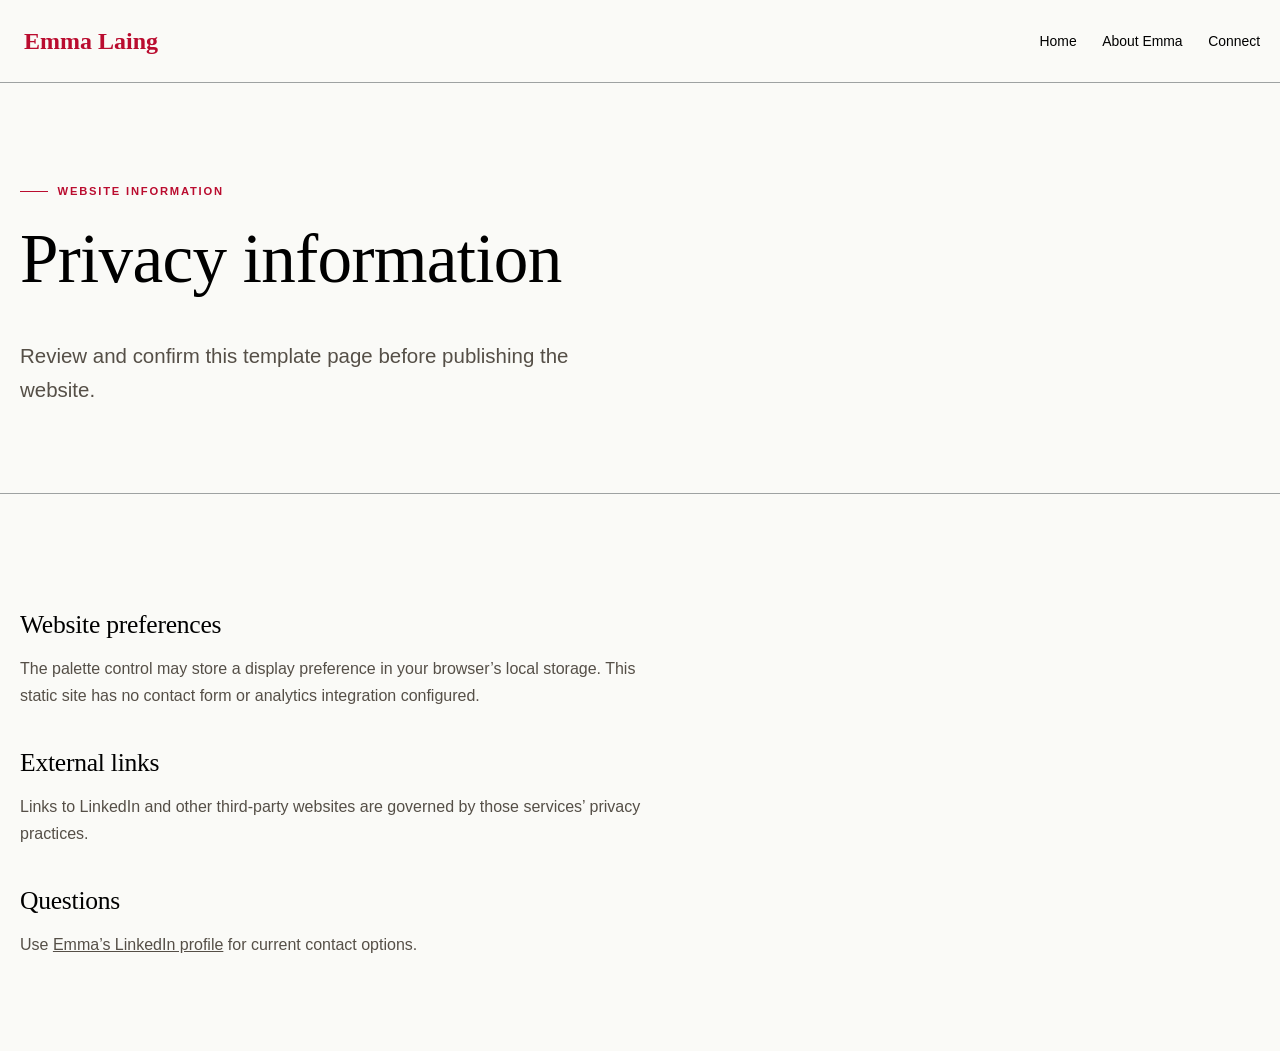
<file: privacy-policy.html>
<!DOCTYPE html>
<html lang="en" data-theme="sage">
<head><meta charset="UTF-8"><meta name="viewport" content="width=device-width, initial-scale=1"><title>Privacy Information | Emma Laing</title><meta name="description" content="Privacy information for the Emma Laing profile website."><meta name="theme-color" content="#BA0C2F"><link rel="icon" href="favicon.svg" type="image/svg+xml"><link rel="stylesheet" href="styles.css"></head>
<body><a href="#main" class="skip-link">Skip to main content</a><header class="site-header"><div class="wrap header-inner"><a href="index.html" class="brand"><img class="brand-logo" src="assets/organization-logo.svg" alt="Emma Laing"></a><nav class="main-nav" aria-label="Primary"><ul class="nav-list"><li><a href="index.html">Home</a></li><li><a href="index.html#story">About Emma</a></li><li><a href="index.html#contact">Connect</a></li></ul></nav></div></header><main id="main"><section class="page-hero"><div class="wrap"><p class="kicker">Website information</p><h1>Privacy information</h1><p class="lead">Review and confirm this template page before publishing the website.</p></div></section><section class="section-tight"><div class="wrap"><article class="legal"><h2>Website preferences</h2><p>The palette control may store a display preference in your browser’s local storage. This static site has no contact form or analytics integration configured.</p><h2>External links</h2><p>Links to LinkedIn and other third-party websites are governed by those services’ privacy practices.</p><h2>Questions</h2><p>Use <a href="https://www.linkedin.com/in/emmamlaing/" target="_blank" rel="noopener noreferrer">Emma’s LinkedIn profile</a> for current contact options.</p></article></div></section></main></body></html>
</file>
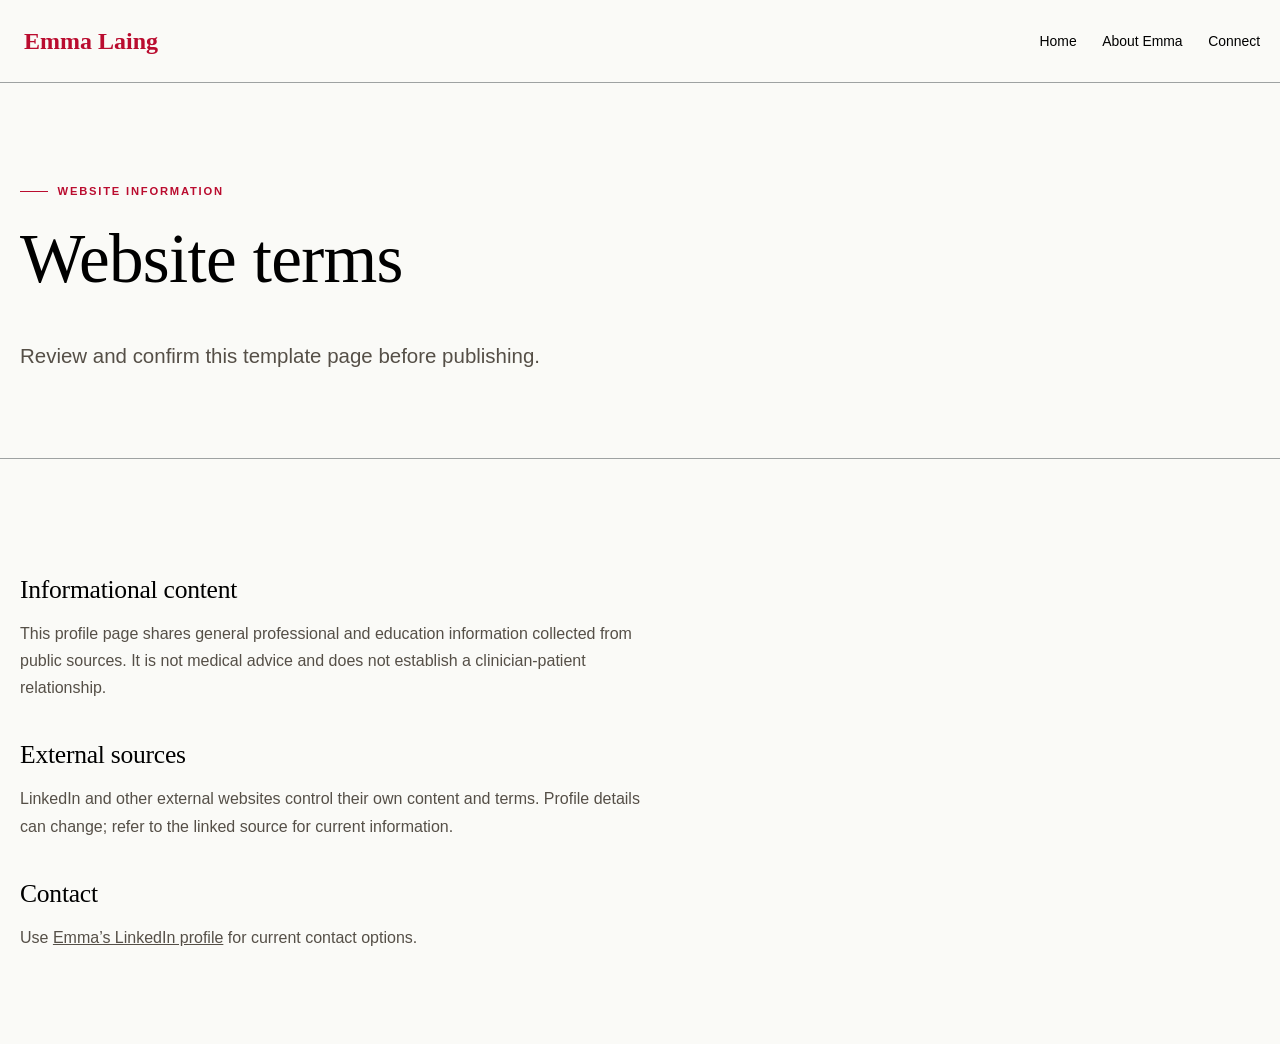
<file: terms.html>
<!DOCTYPE html>
<html lang="en" data-theme="sage">
<head><meta charset="UTF-8"><meta name="viewport" content="width=device-width, initial-scale=1"><title>Website Terms | Emma Laing</title><meta name="description" content="Website terms and information for the Emma Laing profile website."><meta name="theme-color" content="#BA0C2F"><link rel="icon" href="favicon.svg" type="image/svg+xml"><link rel="stylesheet" href="styles.css"></head>
<body><a href="#main" class="skip-link">Skip to main content</a><header class="site-header"><div class="wrap header-inner"><a href="index.html" class="brand"><img class="brand-logo" src="assets/organization-logo.svg" alt="Emma Laing"></a><nav class="main-nav" aria-label="Primary"><ul class="nav-list"><li><a href="index.html">Home</a></li><li><a href="index.html#story">About Emma</a></li><li><a href="index.html#contact">Connect</a></li></ul></nav></div></header><main id="main"><section class="page-hero"><div class="wrap"><p class="kicker">Website information</p><h1>Website terms</h1><p class="lead">Review and confirm this template page before publishing.</p></div></section><section class="section-tight"><div class="wrap"><article class="legal"><h2>Informational content</h2><p>This profile page shares general professional and education information collected from public sources. It is not medical advice and does not establish a clinician-patient relationship.</p><h2>External sources</h2><p>LinkedIn and other external websites control their own content and terms. Profile details can change; refer to the linked source for current information.</p><h2>Contact</h2><p>Use <a href="https://www.linkedin.com/in/emmamlaing/" target="_blank" rel="noopener noreferrer">Emma’s LinkedIn profile</a> for current contact options.</p></article></div></section></main></body></html>
</file>
<file: styles.css>
/* Emma Laing site styles */

/* ---------- Palettes (built-in, switchable) ---------- */
:root,
[data-theme="sage"] {
  --bg: #FAFAF7;
  --surface: #FFFFFF;
  --surface-2: #F0EFEA;
  --ink: #000000;
  --ink-soft: #4b4145;
  --line: #d8d0c4;
  --brand: #BA0C2F;
  --brand-ink: #ffffff;
  --accent: #97798E;
  --accent-soft: #e5d8df;
  --band: #BA0C2F;
  --band-ink: #FAFAF7;
}
[data-theme="clay"] {
  --bg: #f6efe6;
  --surface: #fdf9f3;
  --surface-2: #ece1d2;
  --ink: #2b211b;
  --ink-soft: #5b4c41;
  --line: #dccdbb;
  --brand: #9a4a2b;
  --brand-ink: #fdf9f3;
  --accent: #4f6b3d;
  --accent-soft: #dfe5cf;
  --band: #3b2a21;
  --band-ink: #f0e5d6;
}
[data-theme="harbor"] {
  --bg: #eef1f0;
  --surface: #f9fbfa;
  --surface-2: #dde4e2;
  --ink: #15242a;
  --ink-soft: #435459;
  --line: #c6d0cf;
  --brand: #1e4f5c;
  --brand-ink: #f2f6f5;
  --accent: #b0773a;
  --accent-soft: #efe0cc;
  --band: #14323a;
  --band-ink: #dde8e6;
}
[data-theme="plum"] {
  --bg: #f3eeed;
  --surface: #fbf8f7;
  --surface-2: #e7dedc;
  --ink: #2a1d22;
  --ink-soft: #5a4950;
  --line: #d6c9c8;
  --brand: #6b2f45;
  --brand-ink: #fbf8f7;
  --accent: #5d6b3a;
  --accent-soft: #e2e4cf;
  --band: #351c26;
  --band-ink: #eee2e1;
}
[data-theme="night"] {
  --bg: #151a16;
  --surface: #1c231e;
  --surface-2: #252e27;
  --ink: #ece8de;
  --ink-soft: #b2b4a8;
  --line: #36413a;
  --brand: #9cc3a5;
  --brand-ink: #13201a;
  --accent: #e0a06f;
  --accent-soft: #3a2c22;
  --band: #0e120f;
  --band-ink: #dcd8cc;
}

:root {
  --font-display: "Newsreader", Georgia, "Times New Roman", serif;
  --font-body: "Instrument Sans", system-ui, -apple-system, "Segoe UI", Roboto, sans-serif;
  --radius: 3px;
  --wrap: 1200px;
  --ease: cubic-bezier(.2, .7, .2, 1);
  color-scheme: light;
}
[data-theme="night"] { color-scheme: dark; }

/* ---------- Base ---------- */
*, *::before, *::after { box-sizing: border-box; }
html { -webkit-text-size-adjust: 100%; scroll-behavior: smooth; }
body {
  margin: 0;
  background: var(--bg);
  color: var(--ink);
  font-family: var(--font-body);
  font-size: 1.0625rem;
  line-height: 1.65;
  overflow-x: hidden;
  transition: background-color .35s ease, color .35s ease;
}
img { max-width: 100%; height: auto; display: block; }
a { color: inherit; }
h1, h2, h3, h4 {
  font-family: var(--font-display);
  font-weight: 400;
  line-height: 1.12;
  margin: 0 0 .6em;
  letter-spacing: -0.01em;
  text-wrap: balance;
}
h1 { font-size: clamp(2.4rem, 5.4vw, 4.4rem); }
h2 { font-size: clamp(1.9rem, 3.6vw, 2.9rem); }
h3 { font-size: clamp(1.3rem, 2vw, 1.6rem); }
h4 { font-size: 1.15rem; font-family: var(--font-body); font-weight: 600; letter-spacing: 0; }
p { margin: 0 0 1em; }
em { font-style: italic; }
:focus-visible { outline: 2px solid var(--accent); outline-offset: 3px; }

.wrap { width: min(100% - 2.5rem, var(--wrap)); margin-inline: auto; }
.skip-link {
  position: absolute; left: 1rem; top: -100px; z-index: 100;
  background: var(--ink); color: var(--bg); padding: .6rem 1rem; text-decoration: none;
}
.skip-link:focus { top: 1rem; }
.sr-only { position: absolute; width: 1px; height: 1px; overflow: hidden; clip: rect(0 0 0 0); white-space: nowrap; }

.kicker {
  display: inline-flex; align-items: center; gap: .6rem;
  font-size: .78rem; font-weight: 600; letter-spacing: .14em; text-transform: uppercase;
  color: var(--accent); margin-bottom: 1.2rem;
}
.kicker::before { content: ""; width: 28px; height: 1px; background: currentColor; }
.lead { font-size: clamp(1.1rem, 1.6vw, 1.3rem); color: var(--ink-soft); max-width: 40ch; }
.muted { color: var(--ink-soft); }
.note { font-size: .85rem; color: var(--ink-soft); }

/* ---------- Buttons & links ---------- */
.btn {
  --b: var(--brand);
  display: inline-flex; align-items: center; gap: .65rem;
  padding: .95rem 1.4rem;
  font: 600 .95rem/1 var(--font-body);
  text-decoration: none; cursor: pointer;
  border: 1px solid var(--b); border-radius: var(--radius);
  background: var(--b); color: var(--brand-ink);
  position: relative; overflow: hidden; isolation: isolate;
  transition: color .3s var(--ease), border-color .3s var(--ease);
}
.btn::before {
  content: ""; position: absolute; inset: 0; z-index: -1;
  background: var(--ink); transform: scaleX(0); transform-origin: right;
  transition: transform .45s var(--ease);
}
.btn:hover::before { transform: scaleX(1); transform-origin: left; }
.btn:hover { border-color: var(--ink); color: var(--bg); }
.btn svg { width: 18px; height: 18px; transition: transform .3s var(--ease); }
.btn:hover svg { transform: translateX(4px); }
.btn-ghost { background: transparent; color: var(--ink); border-color: var(--line); }
.btn-ghost::before { background: var(--surface-2); }
.btn-ghost:hover { color: var(--ink); border-color: var(--ink); }
.btn-sm { padding: .7rem 1rem; font-size: .88rem; }

.link {
  font-weight: 600; text-decoration: none; color: var(--brand);
  display: inline-flex; align-items: center; gap: .4rem;
  background: linear-gradient(currentColor, currentColor) 0 100% / 0 1px no-repeat;
  transition: background-size .35s var(--ease);
  padding-bottom: 2px;
}
.link:hover { background-size: 100% 1px; }
.link svg { width: 16px; height: 16px; transition: transform .3s var(--ease); }
.link:hover svg { transform: translateX(3px); }

/* ---------- Header ---------- */
.site-header {
  position: sticky; top: 0; z-index: 50;
  background: color-mix(in srgb, var(--bg) 92%, transparent);
  backdrop-filter: saturate(1.2) blur(8px);
  border-bottom: 1px solid transparent;
  transition: border-color .3s ease, background-color .35s ease;
}
.site-header.scrolled { border-bottom-color: var(--line); }
.header-inner { display: flex; align-items: center; gap: 1.5rem; min-height: 76px; }
.brand { display: flex; align-items: center; gap: .7rem; text-decoration: none; margin-right: auto; }
.brand-logo { display:block; width:96px; height:76px; object-fit:contain; flex:none; }
.brand-mark { width: 34px; height: 34px; color: var(--brand); flex: none; }
.brand-name { font-family: var(--font-display); font-size: 1.3rem; line-height: 1; display: block; }
.brand-sub { font-size: .7rem; letter-spacing: .12em; text-transform: uppercase; color: var(--ink-soft); }
.nav-list { list-style: none; display: flex; gap: 1.8rem; margin: 0; padding: 0; }
.nav-list a {
  text-decoration: none; font-size: .95rem; font-weight: 500; position: relative; padding: .4rem 0;
}
.nav-list a::after {
  content: ""; position: absolute; left: 0; right: 0; bottom: 0; height: 1px; background: var(--accent);
  transform: scaleX(0); transform-origin: left; transition: transform .35s var(--ease);
}
.nav-list a:hover::after, .nav-list a[aria-current="page"]::after { transform: scaleX(1); }
.nav-list a[aria-current="page"] { color: var(--brand); }
.header-cta { flex: none; }
.menu-toggle {
  display: none; background: none; border: 1px solid var(--line); border-radius: var(--radius);
  width: 44px; height: 44px; color: var(--ink); cursor: pointer; align-items: center; justify-content: center;
}
.menu-toggle span { display: block; width: 18px; height: 1.5px; background: currentColor; position: relative; transition: background .2s; }
.menu-toggle span::before, .menu-toggle span::after {
  content: ""; position: absolute; left: 0; width: 18px; height: 1.5px; background: currentColor; transition: transform .3s var(--ease);
}
.menu-toggle span::before { top: -6px; }
.menu-toggle span::after { top: 6px; }
.menu-toggle[aria-expanded="true"] span { background: transparent; }
.menu-toggle[aria-expanded="true"] span::before { transform: translateY(6px) rotate(45deg); }
.menu-toggle[aria-expanded="true"] span::after { transform: translateY(-6px) rotate(-45deg); }

/* Palette switcher */
.palette { display: flex; align-items: center; gap: .5rem; }
.palette-label { font-size: .72rem; letter-spacing: .12em; text-transform: uppercase; color: var(--ink-soft); }
.palette-swatches { display: flex; gap: 4px; }
.swatch {
  width: 22px; height: 22px; border-radius: 2px; cursor: pointer; padding: 0;
  border: 1px solid var(--line); position: relative; overflow: hidden;
  transition: transform .25s var(--ease);
}
.swatch::before, .swatch::after { content: ""; position: absolute; inset: 0; }
.swatch::after { clip-path: polygon(100% 0, 100% 100%, 0 100%); }
.swatch[data-set-theme="sage"]::before { background: #2f5741; } .swatch[data-set-theme="sage"]::after { background: #f4f1ea; }
.swatch[data-set-theme="clay"]::before { background: #9a4a2b; } .swatch[data-set-theme="clay"]::after { background: #f6efe6; }
.swatch[data-set-theme="harbor"]::before { background: #1e4f5c; } .swatch[data-set-theme="harbor"]::after { background: #eef1f0; }
.swatch[data-set-theme="plum"]::before { background: #6b2f45; } .swatch[data-set-theme="plum"]::after { background: #f3eeed; }
.swatch[data-set-theme="night"]::before { background: #151a16; } .swatch[data-set-theme="night"]::after { background: #9cc3a5; }
.swatch:hover { transform: translateY(-2px); }
.swatch[aria-pressed="true"] { outline: 2px solid var(--ink); outline-offset: 2px; }

.header-tools { display: flex; align-items: center; gap: 1.25rem; }

/* ---------- Sections ---------- */
.section { padding: clamp(4.5rem, 9vw, 8rem) 0; }
.section-tight { padding: clamp(3rem, 6vw, 5rem) 0; }
.section-surface { background: var(--surface); }
.section-band { background: var(--band); color: var(--band-ink); }
.section-band .kicker { color: var(--accent-soft); }
.section-band .muted, .section-band .lead { color: color-mix(in srgb, var(--band-ink) 75%, transparent); }
.rule { border: 0; border-top: 1px solid var(--line); margin: 0; }

.split { display: grid; grid-template-columns: 5fr 7fr; gap: clamp(2rem, 6vw, 6rem); align-items: start; }
.split-even { grid-template-columns: 1fr 1fr; align-items: center; }
.sticky-col { position: sticky; top: 110px; }

/* Hero */
.hero { padding: clamp(3rem, 7vw, 6rem) 0 clamp(4rem, 8vw, 7rem); }
.hero-grid { display: grid; grid-template-columns: 1.05fr .95fr; gap: clamp(2rem, 5vw, 5rem); align-items: end; }
.hero h1 em { color: var(--brand); }
.hero-actions { display: flex; flex-wrap: wrap; gap: .8rem; margin: 2rem 0 2.5rem; }
.hero-facts { display: grid; grid-template-columns: repeat(3, 1fr); border-top: 1px solid var(--line); }
.hero-facts li { list-style: none; padding: 1rem 1rem 0 0; font-size: .9rem; color: var(--ink-soft); }
.hero-facts strong { display: block; color: var(--ink); font-weight: 600; margin-bottom: .2rem; }
.hero-facts { padding: 0; margin: 0; }
.hero-media { position: relative; }
.hero-media figure { margin: 0; overflow: hidden; border-radius: var(--radius); aspect-ratio: 4 / 5; }
.hero-media img { width: 100%; height: 100%; object-fit: cover; }
.hero-tag {
  position: absolute; left: -1.5rem; bottom: 2rem; background: var(--surface); padding: 1rem 1.2rem;
  border-left: 3px solid var(--accent); max-width: 260px; font-size: .9rem; box-shadow: 0 12px 30px -18px rgba(0,0,0,.35);
}
.hero-tag strong { display: block; font-family: var(--font-display); font-size: 1.15rem; font-weight: 400; }

.page-hero { padding: clamp(3rem, 7vw, 6rem) 0 clamp(2.5rem, 5vw, 4rem); border-bottom: 1px solid var(--line); }
.page-hero .lead { max-width: 52ch; }
.crumbs { font-size: .85rem; color: var(--ink-soft); margin-bottom: 2rem; }
.crumbs ol { list-style: none; display: flex; gap: .5rem; padding: 0; margin: 0; flex-wrap: wrap; }
.crumbs li + li::before { content: "/"; margin-right: .5rem; opacity: .6; }
.crumbs a { text-decoration: none; }
.crumbs a:hover { text-decoration: underline; }

/* Numbered list rows */
.rows { list-style: none; margin: 0; padding: 0; border-top: 1px solid var(--line); }
.row {
  display: grid; grid-template-columns: 4rem 1fr; gap: 1rem; padding: 1.6rem 0;
  border-bottom: 1px solid var(--line); position: relative;
}
.row-num { font-family: var(--font-display); font-size: 1.1rem; color: var(--accent); }
.row h3 { margin-bottom: .35rem; transition: color .3s ease; }
.row p { margin: 0; color: var(--ink-soft); }
.row::after {
  content: ""; position: absolute; left: 0; bottom: -1px; height: 1px; width: 100%; background: var(--brand);
  transform: scaleX(0); transform-origin: left; transition: transform .5s var(--ease);
}
.row:hover::after { transform: scaleX(1); }
.row:hover h3 { color: var(--brand); }
.section-band .rows, .section-band .row { border-color: color-mix(in srgb, var(--band-ink) 18%, transparent); }
.section-band .row p { color: color-mix(in srgb, var(--band-ink) 72%, transparent); }
.section-band .row:hover h3 { color: var(--accent-soft); }
.section-band .row::after { background: var(--accent-soft); }

/* Condition index */
.index-grid { display: grid; grid-template-columns: repeat(3, 1fr); border-top: 1px solid var(--line); border-left: 1px solid var(--line); }
.index-item {
  padding: 2rem 1.8rem 2.2rem; border-right: 1px solid var(--line); border-bottom: 1px solid var(--line);
  transition: background-color .35s ease;
}
.index-item:hover { background: var(--surface); }
.index-item .tag { font-size: .75rem; letter-spacing: .1em; text-transform: uppercase; color: var(--ink-soft); }
.index-item h3 { margin: .8rem 0 .6rem; }
.index-item p { color: var(--ink-soft); margin: 0; font-size: .98rem; }

/* Plate explorer */
.plate { display: grid; grid-template-columns: 1fr 1.4fr; gap: clamp(2rem, 5vw, 4rem); align-items: start; margin-top: 3rem; }
.plate-tabs { display: flex; flex-direction: column; border-top: 1px solid var(--line); }
.plate-tab {
  text-align: left; background: none; border: 0; border-bottom: 1px solid var(--line); color: var(--ink);
  padding: 1.15rem 0; font: 400 1.35rem/1.2 var(--font-display); cursor: pointer;
  display: flex; justify-content: space-between; align-items: center; gap: 1rem;
  transition: color .25s ease, padding .35s var(--ease);
}
.plate-tab span.share { font: 500 .8rem var(--font-body); color: var(--ink-soft); letter-spacing: .06em; }
.plate-tab:hover { padding-left: .6rem; color: var(--brand); }
.plate-tab[aria-selected="true"] { color: var(--brand); padding-left: .6rem; box-shadow: inset 3px 0 0 var(--accent); }
.plate-panel { background: var(--surface); padding: clamp(1.5rem, 3vw, 2.5rem); border-radius: var(--radius); border: 1px solid var(--line); }
.plate-panel[hidden] { display: none; }
.plate-panel.is-in { animation: panelIn .45s var(--ease); }
@keyframes panelIn { from { opacity: 0; transform: translateY(8px); } to { opacity: 1; transform: none; } }
.plate-panel ul { padding-left: 1.1rem; }
.plate-panel li { margin-bottom: .5rem; }
.target { margin-top: 1.5rem; padding-top: 1.2rem; border-top: 1px dashed var(--line); }
.target h4 { color: var(--accent); margin-bottom: .3rem; }

/* Photo */
.photo { margin: 0; overflow: hidden; border-radius: var(--radius); }
.photo img { width: 100%; height: 100%; object-fit: cover; transition: transform 1.1s var(--ease); }
.photo:hover img { transform: scale(1.035); }
.photo figcaption { font-size: .82rem; color: var(--ink-soft); padding-top: .6rem; }

/* Check list */
.ticks { list-style: none; padding: 0; margin: 1.5rem 0; }
.ticks li { padding: .85rem 0 .85rem 2rem; border-bottom: 1px solid var(--line); position: relative; }
.ticks li::before {
  content: ""; position: absolute; left: 0; top: 1.25rem; width: 12px; height: 7px;
  border-left: 2px solid var(--brand); border-bottom: 2px solid var(--brand); transform: rotate(-45deg);
}
.section-band .ticks li { border-color: color-mix(in srgb, var(--band-ink) 18%, transparent); }
.section-band .ticks li::before { border-color: var(--accent-soft); }

/* Cards */
.cards { display: grid; grid-template-columns: repeat(3, 1fr); gap: 1.5rem; }
.card {
  background: var(--surface); border: 1px solid var(--line); border-radius: var(--radius);
  padding: 1.8rem; display: flex; flex-direction: column;
  transition: transform .4s var(--ease), border-color .3s ease, box-shadow .4s var(--ease);
}
.card:hover { transform: translateY(-4px); border-color: var(--ink-soft); box-shadow: 0 18px 40px -28px rgba(0,0,0,.45); }
.card .tag { font-size: .74rem; letter-spacing: .1em; text-transform: uppercase; color: var(--accent); margin-bottom: .8rem; }
.card p { color: var(--ink-soft); }
.card .link { margin-top: auto; }
.card.is-hidden { display: none; }

/* Pricing / programs */
.programs { display: grid; grid-template-columns: repeat(3, 1fr); border: 1px solid var(--line); border-radius: var(--radius); overflow: hidden; }
.program { padding: 2.2rem 2rem; background: var(--surface); display: flex; flex-direction: column; transition: background-color .3s; }
.program + .program { border-left: 1px solid var(--line); }
.program.featured { background: var(--band); color: var(--band-ink); }
.program.featured .muted, .program.featured li { color: color-mix(in srgb, var(--band-ink) 80%, transparent); }
.program .format { font-size: .85rem; letter-spacing: .06em; text-transform: uppercase; color: var(--accent); }
.program.featured .format { color: var(--accent-soft); }
.program ul { padding: 0; list-style: none; margin: 1.2rem 0 1.8rem; }
.program li { padding: .5rem 0; border-bottom: 1px solid color-mix(in srgb, currentColor 14%, transparent); font-size: .95rem; }
.program .rate { font-family: var(--font-display); font-size: 1.4rem; margin-top: auto; margin-bottom: 1.2rem; }
.program.featured .btn { --b: var(--accent-soft); color: var(--band); }

/* Tables */
.table-wrap { overflow-x: auto; border: 1px solid var(--line); border-radius: var(--radius); }
table { width: 100%; border-collapse: collapse; min-width: 560px; background: var(--surface); }
th, td { text-align: left; padding: 1rem 1.2rem; border-bottom: 1px solid var(--line); vertical-align: top; font-size: .96rem; }
th { font-weight: 600; background: var(--surface-2); }
tr:last-child td { border-bottom: 0; }
tbody tr { transition: background-color .25s; }
tbody tr:hover { background: var(--bg); }

/* FAQ */
.faq details { border-bottom: 1px solid var(--line); }
.faq details:first-child { border-top: 1px solid var(--line); }
.faq summary {
  list-style: none; cursor: pointer; padding: 1.4rem 2.5rem 1.4rem 0; position: relative;
  font: 400 1.25rem/1.3 var(--font-display); transition: color .25s;
}
.faq summary::-webkit-details-marker { display: none; }
.faq summary::after, .faq summary::before {
  content: ""; position: absolute; right: .3rem; top: 50%; width: 14px; height: 1.5px; background: currentColor;
  transition: transform .3s var(--ease);
}
.faq summary::before { transform: rotate(90deg); }
.faq details[open] summary::before { transform: rotate(0); }
.faq summary:hover { color: var(--brand); }
.faq .answer { padding: 0 0 1.4rem; color: var(--ink-soft); max-width: 70ch; }

/* Filter */
.filters { display: flex; flex-wrap: wrap; gap: .5rem; margin: 2rem 0; }
.filter {
  background: transparent; border: 1px solid var(--line); border-radius: var(--radius); color: var(--ink);
  padding: .6rem 1rem; font: 500 .9rem var(--font-body); cursor: pointer; transition: all .25s ease;
}
.filter:hover { border-color: var(--ink); }
.filter[aria-pressed="true"] { background: var(--ink); color: var(--bg); border-color: var(--ink); }

/* Forms */
.form { display: grid; grid-template-columns: 1fr 1fr; gap: 1.2rem 1.4rem; }
.field { display: flex; flex-direction: column; gap: .45rem; }
.field.full { grid-column: 1 / -1; }
.field label { font-size: .9rem; font-weight: 600; }
.field input, .field select, .field textarea {
  font: inherit; font-size: 1rem; color: var(--ink); background: var(--surface);
  border: 1px solid var(--line); border-radius: var(--radius); padding: .85rem 1rem; width: 100%;
  transition: border-color .2s, box-shadow .2s;
}
.field textarea { min-height: 140px; resize: vertical; }
.field input:focus, .field select:focus, .field textarea:focus { outline: none; border-color: var(--brand); box-shadow: 0 0 0 3px color-mix(in srgb, var(--brand) 18%, transparent); }
.field .error { font-size: .82rem; color: #a3322a; min-height: 1em; }
[data-theme="night"] .field .error { color: #f0a097; }
.field [aria-invalid="true"] { border-color: #a3322a; }
.form-status { grid-column: 1 / -1; padding: 1rem 1.2rem; border-left: 3px solid var(--brand); background: var(--surface-2); }
.form-status[hidden] { display: none; }
.notice { border-left: 3px solid var(--accent); background: var(--accent-soft); padding: 1rem 1.2rem; font-size: .93rem; margin-bottom: 2rem; color: var(--ink); }
.newsletter { display: flex; gap: .8rem; flex-wrap: wrap; align-items: end; }
.newsletter .field { flex: 1 1 200px; }
.section-band .field input { background: transparent; color: var(--band-ink); border-color: color-mix(in srgb, var(--band-ink) 30%, transparent); }
.section-band .field label { color: var(--band-ink); }

/* Contact info */
.info-list { display: grid; gap: 0; border-top: 1px solid var(--line); }
.info-list > div { padding: 1.4rem 0; border-bottom: 1px solid var(--line); display: grid; grid-template-columns: 9rem 1fr; gap: 1rem; }
.info-list dt { font-size: .78rem; letter-spacing: .1em; text-transform: uppercase; color: var(--ink-soft); padding-top: .2rem; }
.info-list dd { margin: 0; }
.ph { background: var(--accent-soft); padding: 0 .3em; border-radius: 2px; font-size: .95em; }

/* Steps */
.steps { display: grid; grid-template-columns: repeat(3, 1fr); gap: 2rem; counter-reset: s; }
.step { border-top: 2px solid var(--ink); padding-top: 1.4rem; }
.step-n { font-family: var(--font-display); font-size: 2.6rem; line-height: 1; color: var(--accent); display: block; margin-bottom: 1rem; }

/* CTA band */
.cta { display: flex; flex-direction: column; align-items: flex-start; gap: 1.5rem; }
.cta .btn { --b: var(--accent-soft); color: var(--band); }
.cta .btn::before { background: var(--bg); }
.cta .btn:hover { color: var(--ink); border-color: var(--bg); }
.cta .btn-ghost { background: transparent; color: var(--band-ink); border-color: color-mix(in srgb, var(--band-ink) 35%, transparent); }

/* Legal */
.legal { max-width: 72ch; }
.legal h2 { font-size: 1.6rem; margin-top: 2.5rem; }
.legal p, .legal li { color: var(--ink-soft); }

/* Footer */
.site-footer { background: var(--band); color: var(--band-ink); padding: 5rem 0 2rem; font-size: .95rem; }
.footer-grid { display: grid; grid-template-columns: 1.6fr 1fr 1fr 1.2fr; gap: 2.5rem; }
.site-footer h2 { font-family: var(--font-body); font-size: .75rem; letter-spacing: .14em; text-transform: uppercase; font-weight: 600; opacity: .7; margin-bottom: 1rem; }
.site-footer ul { list-style: none; padding: 0; margin: 0; }
.site-footer li { margin-bottom: .55rem; }
.site-footer a { text-decoration: none; opacity: .88; transition: opacity .2s; }
.site-footer a:hover { opacity: 1; text-decoration: underline; text-underline-offset: 3px; }
.site-footer .brand-logo { width:100px; height:80px; }
.footer-word { font-family: var(--font-display); font-size: clamp(2.5rem, 9vw, 7.5rem); line-height: .95; margin: 4rem 0 2rem; opacity: .14; letter-spacing: -0.02em; overflow-wrap: anywhere; }
.footer-bottom { display: flex; flex-wrap: wrap; justify-content: space-between; gap: 1rem; padding-top: 1.5rem; border-top: 1px solid color-mix(in srgb, var(--band-ink) 18%, transparent); font-size: .85rem; opacity: .8; }
.footer-bottom nav { display: flex; gap: 1.2rem; flex-wrap: wrap; }

/* ---------- Scroll reveal ---------- */
.js [data-reveal] { opacity: 0; transform: translateY(22px); transition: opacity .8s var(--ease), transform .8s var(--ease); transition-delay: var(--d, 0s); }
.js [data-reveal="fade"] { transform: none; }
.js [data-reveal="clip"] { transform: scale(.98); clip-path: inset(6% 0 6% 0); transition: opacity .9s var(--ease), transform 1.1s var(--ease), clip-path 1.1s var(--ease); }
.js [data-reveal].in { opacity: 1; transform: none; }
.js [data-reveal="clip"].in { clip-path: inset(0 0 0 0); }
.js .line-draw { transform: scaleX(0); transform-origin: left; transition: transform 1s var(--ease) .2s; }
.js .in .line-draw, .js .line-draw.in { transform: scaleX(1); }

@media (prefers-reduced-motion: reduce) {
  html { scroll-behavior: auto; }
  *, *::before, *::after { animation-duration: .01ms !important; transition-duration: .01ms !important; transition-delay: 0s !important; }
  .js [data-reveal] { opacity: 1; transform: none; clip-path: none; }
}

/* ---------- Responsive ---------- */
@media (max-width: 1080px) {
  .nav-list { gap: 1.2rem; }
  .palette-label { display: none; }
  .footer-grid { grid-template-columns: 1fr 1fr; }
}
@media (max-width: 960px) {
  .menu-toggle { display: inline-flex; }
  .header-cta { display: none; }
  .main-nav {
    position: fixed; inset: 76px 0 0 0; background: var(--bg); padding: 2rem 1.25rem;
    display: flex; flex-direction: column; gap: 2rem; overflow-y: auto;
    visibility: hidden; opacity: 0; transform: translateY(-8px);
    transition: opacity .3s ease, transform .3s var(--ease), visibility 0s linear .3s;
  }
  .main-nav.open { visibility: visible; opacity: 1; transform: none; transition-delay: 0s; }
  .nav-list { flex-direction: column; gap: 0; }
  .nav-list a { display: block; font-family: var(--font-display); font-size: 1.8rem; padding: .8rem 0; border-bottom: 1px solid var(--line); }
  .nav-list a::after { display: none; }
  .main-nav .mobile-only { display: flex; }
  .header-tools .palette { display: none; }
  .hero-grid, .split, .split-even, .plate, .cta { grid-template-columns: 1fr; }
  .sticky-col { position: static; }
  .hero-media figure { aspect-ratio: 4 / 3; }
  .hero-tag { left: 1rem; bottom: 1rem; }
  .index-grid, .cards, .programs, .steps { grid-template-columns: 1fr 1fr; }
  .program + .program { border-left: 0; }
  .programs { gap: 1px; background: var(--line); }
}
@media (min-width: 961px) { .mobile-only { display: none !important; } }
@media (max-width: 640px) {
  body { font-size: 1rem; }
  .hero-facts { grid-template-columns: 1fr; }
  .hero-facts li { padding: .9rem 0; border-bottom: 1px solid var(--line); }
  .index-grid, .cards, .programs, .steps, .form, .footer-grid { grid-template-columns: 1fr; }
  .row { grid-template-columns: 2.6rem 1fr; }
  .info-list > div { grid-template-columns: 1fr; gap: .3rem; }
  .hero-actions .btn { width: 100%; justify-content: space-between; }
  .brand-sub { display: none; }
}

/* Art direction refresh: editorial, tactile, and deliberately quiet */
:root { --bg:#f3efe5; --surface:#faf8f1; --surface-2:#e7e0d2; --ink:#252b21; --ink-soft:#555a4e; --line:#c9c4b7; --brand:#294a36; --brand-ink:#f7f3e9; --accent:#a14f32; --accent-soft:#e8c9a8; --band:#294234; --band-ink:#f3efe5; --font-display:Georgia,'Times New Roman',serif; --font-body:Arial,Helvetica,sans-serif; --wrap:1240px; --radius:0px; }
[data-theme] { color-scheme: light; }
body { font-size:16px; line-height:1.7; }
.palette { display:none!important; }
.site-header { background:var(--bg); backdrop-filter:none; border-bottom:1px solid var(--line); }
.header-inner { min-height:82px; }
.brand-mark { color:var(--accent); }
.brand-name { font-size:1.45rem; }
.nav-list { gap:clamp(1rem,2vw,2rem); }
.nav-list a { font-size:.87rem; }
.nav-list a[aria-current="page"] { text-decoration:underline; text-decoration-color:var(--accent); text-underline-offset:7px; }
.btn { border-radius:0; transition:background-color .2s ease,color .2s ease; }
.btn::before,.btn svg,.link svg { transition:none; }
.btn:hover::before { transform:none; background:var(--accent); }
.btn:hover svg,.link:hover svg { transform:none; }
.link { background:none; border-bottom:1px solid currentColor; }
.link:hover { background:none; }
.hero { padding:clamp(3rem,6vw,5.5rem) 0 clamp(4rem,7vw,6rem); }
.hero-grid { grid-template-columns:minmax(0,1.02fr) minmax(360px,.98fr); align-items:center; gap:clamp(2rem,7vw,7rem); }
.hero h1 { max-width:13ch; font-size:clamp(3.4rem,6.1vw,6.2rem); line-height:.99; letter-spacing:-.055em; }
.hero h1 em { color:var(--accent); }
.hero .lead { max-width:48ch; font-size:1.13rem; }
.hero-media { padding:0 0 2rem 2rem; }
.hero-media::before { content:""; position:absolute; inset:2rem 2rem 0 0; border:1px solid var(--accent); }
.hero-media figure { position:relative; aspect-ratio:4 / 4.5; }
.hero-media img { filter:saturate(.88); }
.hero-tag { left:auto; right:-1rem; bottom:1rem; max-width:230px; box-shadow:none; background:var(--surface); }
.hero-actions { margin:1.7rem 0 2.2rem; }
.hero-facts { grid-template-columns:1fr; }
.hero-facts li { padding:.8rem .5rem .8rem 0; border-bottom:1px solid var(--line); font-size:.85rem; }
.hero-facts li:last-child { border-bottom:0; }
.hero-facts strong { display:inline-block; min-width:10rem; }
.section { padding:clamp(4rem,8vw,7rem) 0; }
.kicker { color:var(--accent); font-size:.7rem; letter-spacing:.16em; }
.section-surface { background:#e9e4d8; }
.section-band { background:var(--brand); }
.index-grid { border:0; border-top:1px solid var(--ink); grid-template-columns:repeat(2,1fr); }
.index-item { border:0; border-bottom:1px solid var(--line); padding:1.6rem 2rem 1.8rem 0; }
.index-item:nth-child(odd) { border-right:1px solid var(--line); }
.index-item:nth-child(even) { padding-left:2rem; }
.index-item:hover { background:transparent; }
.index-item .tag { color:var(--accent); }
.index-item h3 { font-size:1.75rem; }
.rows { border-top-color:var(--ink); }
.row { padding:1.35rem 0; }
.row::after { display:none; }
.row:hover h3 { color:var(--ink); }
.cards,.programs { gap:0; border-top:1px solid var(--line); }
.card { border:0; border-bottom:1px solid var(--line); background:transparent; padding:1.75rem 1.5rem 2rem 0; }
.card:hover { transform:none; box-shadow:none; border-color:var(--line); }
.photo,.plate-panel,.form,.notice,.table-wrap,.programs { border-radius:0; }
.footer-word { opacity:.12; }
.js [data-reveal],.js [data-reveal="clip"] { opacity:1; transform:none; clip-path:none; transition:none; }
.js [data-reveal].in { opacity:1; transform:none; }
@media(max-width:960px) { .hero-grid { grid-template-columns:1fr 1fr; gap:2rem; } .hero h1 { font-size:clamp(3rem,6vw,4.5rem); } .hero-media { padding-left:1rem; } .hero-media::before { inset:1.5rem 1rem 0 0; } .hero-tag { right:0; } }
@media(max-width:760px) { .hero-grid { grid-template-columns:1fr; } .hero h1 { max-width:12ch; } .hero-media { width:min(100%,560px); padding-left:1rem; margin:1rem auto 0; } .hero-media figure { aspect-ratio:4/3; } .hero-facts { grid-template-columns:1fr; } .hero-facts strong { display:block; } .index-grid { grid-template-columns:1fr; } .index-item:nth-child(odd) { border-right:0; } .index-item:nth-child(even) { padding-left:0; } }
@media(prefers-reduced-motion:reduce) { *,*::before,*::after { scroll-behavior:auto!important; animation:none!important; transition:none!important; } }


/* Full-bleed homepage hero */
.hero { position:relative; isolation:isolate; min-height:min(820px,calc(100svh - 82px)); display:flex; align-items:center; padding:clamp(3.5rem,8vw,7rem) 0; color:#fffaf1; background:#1c2b20 url('assets/hero.jpg') center 48% / cover no-repeat; }
.hero::before { content:""; position:absolute; inset:0; z-index:-1; background:rgba(18,31,23,.72); }
.hero .hero-grid { width:min(100% - 2.5rem,var(--wrap)); display:block; }
.hero-grid > div:first-child { max-width:760px; }
.hero .kicker,.hero .lead,.hero .hero-facts li { color:#f5f0e7; }
.hero h1 { max-width:14ch; font-size:clamp(3.2rem,7vw,6.5rem); }
.hero h1 em { color:#f0c59e; }
.hero-facts { max-width:740px; border-top-color:rgba(255,250,241,.55); }
.hero-facts li { border-bottom-color:rgba(255,250,241,.35); }
.hero-facts strong { color:#fffaf1; }
.hero .hero-media { display:none; }
.hero .btn { --b:#f2e8d8; color:#213829; }
.hero .btn::before { background:#d7a17e; }
.hero .btn:hover { color:#1d2d22; border-color:#d7a17e; }
.hero .btn-ghost { color:#fffaf1; border-color:rgba(255,250,241,.65); background:transparent; }
.hero .btn-ghost::before { background:rgba(255,250,241,.15); }
.hero .btn-ghost:hover { color:#fffaf1; border-color:#fffaf1; }
@media(max-width:760px) { .hero { min-height:calc(100svh - 72px); background-position:58% center; } .hero .hero-grid { width:min(100% - 2rem,var(--wrap)); } .hero h1 { font-size:clamp(2.85rem,12vw,4.4rem); } .hero-facts { max-width:100%; } }


/* Frontend palette switcher */
:root,[data-theme="sage"] { --bg:#FAFAF7; --surface:#FFFFFF; --surface-2:#F0EFEA; --ink:#000000; --ink-soft:#4b4145; --line:#d8d0c4; --brand:#BA0C2F; --brand-ink:#ffffff; --accent:#97798E; --accent-soft:#e5d8df; --band:#BA0C2F; --band-ink:#FAFAF7; }
[data-theme="clay"] { --bg:#f5ece2; --surface:#fff9f2; --surface-2:#ead8c8; --ink:#30231c; --ink-soft:#665349; --line:#d8c4b3; --brand:#8b442d; --brand-ink:#fff9f2; --accent:#426247; --accent-soft:#d9e0ca; --band:#482d24; --band-ink:#f5ece2; }
[data-theme="harbor"] { --bg:#edf1ef; --surface:#f8fbf9; --surface-2:#dce6e3; --ink:#1c2b2e; --ink-soft:#4c5d60; --line:#c2d0ce; --brand:#28545b; --brand-ink:#f8fbf9; --accent:#aa7041; --accent-soft:#efdfca; --band:#19383e; --band-ink:#edf1ef; }
[data-theme="plum"] { --bg:#f2edeb; --surface:#fcf8f6; --surface-2:#e6d9d8; --ink:#30232b; --ink-soft:#63525c; --line:#d4c5ca; --brand:#683b51; --brand-ink:#fcf8f6; --accent:#96723d; --accent-soft:#e5d8b9; --band:#3c2633; --band-ink:#f2edeb; }
[data-theme="night"] { --bg:#171c18; --surface:#202821; --surface-2:#2d382f; --ink:#eee9dc; --ink-soft:#bdc2b5; --line:#414b42; --brand:#a7c6a9; --brand-ink:#17231a; --accent:#e0aa7d; --accent-soft:#48372a; --band:#101511; --band-ink:#eee9dc; color-scheme:dark; }
.palette { display:flex!important; align-items:center; gap:.55rem; }
.palette-label { display:inline; font-size:.66rem; letter-spacing:.1em; }
.palette-swatches { display:flex; gap:5px; }
.swatch { width:20px; height:20px; border-radius:50%; }
.swatch[aria-pressed="true"] { outline:2px solid var(--accent); outline-offset:2px; }
.header-tools .palette { display:flex!important; }
@media(max-width:1080px) { .palette-label { display:inline; } }
@media(max-width:960px) { .header-tools .palette { display:none!important; } .main-nav .palette { display:flex!important; } .main-nav .palette-label { display:inline; } }
@media(max-width:640px) { .main-nav .palette-swatches { gap:8px; } .main-nav .swatch { width:26px; height:26px; } }


/* Attached herbal parallax hero art direction, adapted to Emma Laing profile content */
.site-header { position:absolute; top:0; left:0; right:0; width:100%; color:var(--band-ink); background:transparent; border-bottom:1px solid rgba(243,239,229,.22); backdrop-filter:none; }
.site-header.scrolled { border-bottom-color:rgba(243,239,229,.3); }
.site-header .brand-mark,.site-header .nav-list a[aria-current="page"] { color:var(--band-ink); }
.site-header .brand-sub,.site-header .palette-label { color:rgba(243,239,229,.78); }
.site-header .nav-list a::after { background:var(--accent-soft); }
.site-header .header-cta { color:var(--band-ink); border-color:var(--accent-soft); background:transparent; }
.site-header .header-cta::before { background:var(--accent-soft); }
.site-header .header-cta:hover { color:var(--ink); border-color:var(--accent-soft); }
.site-header .menu-toggle { color:var(--band-ink); border-color:rgba(243,239,229,.55); }
.site-header .menu-toggle span,.site-header .menu-toggle span::before,.site-header .menu-toggle span::after { background:currentColor; }
.site-header .menu-toggle[aria-expanded="true"] span { background:transparent; }
.hero { position:relative; isolation:isolate; min-height:100svh; display:flex; align-items:center; padding:clamp(8.5rem,15vh,11rem) 0 clamp(3.5rem,8vh,6rem); color:var(--band-ink); background:var(--band) url('assets/hero-herbal.jpg') center center / cover no-repeat; }
.hero::before { content:""; position:absolute; inset:0; z-index:-1; background:rgba(8,20,13,.34); }
.hero .hero-grid { width:min(100% - 2.5rem,var(--wrap)); display:block; }
.hero-grid > div:first-child { max-width:820px; }
.hero .kicker { color:var(--accent-soft); }
.hero .kicker::before { width:44px; height:1px; background:var(--accent-soft); }
.hero h1 { max-width:15ch; margin-bottom:1.25rem; font-size:clamp(3.35rem,6.15vw,6rem); line-height:.98; letter-spacing:-.045em; color:var(--band-ink); }
.hero h1 em { color:var(--accent-soft); }
.hero .lead { max-width:52ch; color:rgba(243,239,229,.9); font-size:clamp(1.05rem,1.45vw,1.2rem); }
.hero-actions { margin:1.65rem 0 1.8rem; }
.hero .btn { --b:var(--accent-soft); color:#1d2c21; border-color:var(--accent-soft); }
.hero .btn::before { background:var(--band-ink); }
.hero .btn:hover { color:#1d2c21; border-color:var(--band-ink); }
.hero .btn-ghost { background:transparent; color:var(--band-ink); border-color:rgba(243,239,229,.65); }
.hero .btn-ghost::before { background:rgba(243,239,229,.13); }
.hero .btn-ghost:hover { color:var(--band-ink); border-color:var(--band-ink); }
.hero .hero-facts { display:grid; grid-template-columns:repeat(3,minmax(0,1fr)); max-width:820px; border-top:1px solid rgba(243,239,229,.48); }
.hero .hero-facts li { padding:.9rem 1rem .25rem 0; border-bottom:0; color:rgba(243,239,229,.82); font-size:.82rem; }
.hero .hero-facts li + li { padding-left:1rem; border-left:1px solid rgba(243,239,229,.27); }
.hero .hero-facts strong { display:block; min-width:0; margin-bottom:.2rem; color:var(--band-ink); font-size:.86rem; }
.hero .hero-media { display:none; }
@media(max-width:960px) { .site-header .main-nav { background:var(--band); color:var(--band-ink); border-top:1px solid rgba(243,239,229,.2); } .site-header .nav-list a { color:var(--band-ink); } .site-header .mobile-only .btn { align-self:flex-start; } }
@media(max-width:700px) { .hero { min-height:100svh; padding:8rem 0 3.5rem; background-position:34% center; } .hero .hero-grid { width:min(100% - 2rem,var(--wrap)); } .hero-grid > div:first-child { max-width:600px; } .hero h1 { max-width:12ch; font-size:clamp(3rem,12vw,4.6rem); } .hero .lead { max-width:42ch; } .hero .hero-actions { align-items:stretch; flex-direction:column; max-width:360px; } .hero .hero-actions .btn { width:100%; justify-content:space-between; } .hero .hero-facts { grid-template-columns:1fr; max-width:400px; } .hero .hero-facts li { padding:.7rem 0; border-bottom:1px solid rgba(243,239,229,.27); } .hero .hero-facts li + li { padding-left:0; border-left:0; } }
@media(prefers-reduced-motion:reduce) { .hero *, .site-header * { animation:none!important; transition:none!important; } }


/* Hero refinements: wider copy keeps the section compact */
.hero { min-height:min(790px,100svh); padding-top:clamp(8rem,14vh,9.5rem); padding-bottom:clamp(3rem,6vh,4rem); }
.hero-grid > div:first-child { max-width:1120px; }
.hero h1.hero-title { max-width:23ch; font-size:clamp(3rem,5.15vw,5.2rem); line-height:1.01; }
.hero .lead { max-width:70ch; }
.hero-title-line { display:block; overflow:hidden; }
.hero-title-line > span { display:block; transform:translateY(110%); animation:heroTitleRise .95s cubic-bezier(.2,.8,.2,1) forwards; }
.hero-title-line:nth-child(1) > span { animation-delay:.18s; }
.hero-title-line:nth-child(2) > span { animation-delay:.36s; }
@keyframes heroTitleRise { to { transform:translateY(0); } }
.hero .hero-facts { max-width:980px; }
@media(max-width:700px) { .hero { min-height:auto; padding-top:8.5rem; padding-bottom:3rem; } .hero h1.hero-title { max-width:16ch; font-size:clamp(2.85rem,10vw,4.25rem); } .hero .hero-facts { max-width:440px; } }
@media(prefers-reduced-motion:reduce) { .hero-title-line > span { animation:none!important; transform:none!important; } }

/* Custom palette controls */
.palette { position:relative; z-index:20; }
.palette-swatches { align-items:center; flex-wrap:nowrap; }
.palette-custom-toggle { color:var(--band-ink); background:transparent; border:1px solid rgba(243,239,229,.58); padding:.3rem .55rem; font:500 .7rem/1.2 var(--font-body); cursor:pointer; }
.palette-custom-toggle:hover,.palette-custom-toggle[aria-expanded="true"] { color:var(--ink); background:var(--accent-soft); border-color:var(--accent-soft); }
.palette-custom-controls { position:absolute; z-index:100; top:calc(100% + .8rem); right:0; width:min(310px,calc(100vw - 2rem)); padding:1.1rem; color:var(--ink); background:var(--surface); border:1px solid var(--line); box-shadow:0 16px 42px rgba(0,0,0,.22); display:grid; gap:.7rem; }
.palette-custom-controls[hidden] { display:none!important; }
.palette-custom-title { margin:0; font:400 1.25rem/1.2 var(--font-display); }
.palette-custom-controls label { display:flex; justify-content:space-between; align-items:center; gap:1rem; font-size:.85rem; }
.palette-custom-controls input[type="color"] { width:52px; height:34px; padding:2px; border:1px solid var(--line); background:var(--surface); cursor:pointer; }
.palette-custom-actions { display:flex; gap:.55rem; margin-top:.2rem; }
.palette-custom-actions button { padding:.55rem .7rem; font:600 .8rem var(--font-body); border:1px solid var(--brand); cursor:pointer; }
.palette-apply { color:var(--brand-ink); background:var(--brand); }
.palette-reset { color:var(--ink); background:transparent; }
.palette-custom-help,.palette-custom-status { margin:0; font-size:.76rem; line-height:1.45; color:var(--ink-soft); }
.palette-custom-status:not(:empty) { color:var(--brand); }
.main-nav .palette-custom-controls { right:auto; left:0; }
@media(max-width:960px) { .palette-custom-toggle { color:var(--ink); border-color:var(--line); } .palette-custom-toggle:hover,.palette-custom-toggle[aria-expanded="true"] { color:var(--brand-ink); background:var(--brand); border-color:var(--brand); } .main-nav .palette-custom-controls { position:static; width:min(100%,360px); margin-top:.7rem; box-shadow:none; } }

/* Section art direction */
.section { padding-block:clamp(4rem,7.5vw,7rem); }
.section-surface { background:color-mix(in srgb,var(--bg) 54%,var(--surface-2)); }
.section-band { background:var(--band); color:var(--band-ink); }
.section-band .row::after { display:none; }
.section h2 { letter-spacing:-.035em; }
.index-grid { grid-template-columns:repeat(3,minmax(0,1fr)); border:0; border-top:1px solid var(--ink); }
.index-item { border:0; border-bottom:1px solid var(--line); padding:1.7rem 1.4rem 2rem 0; }
.index-item:nth-child(odd) { border-right:0; }
.index-item:nth-child(3n+2),.index-item:nth-child(3n) { padding-left:1.5rem; border-left:1px solid var(--line); }
.index-item h3 { max-width:16ch; }
.editorial-feature { background:var(--surface-2); }
.editorial-grid { display:grid; grid-template-columns:minmax(0,1.1fr) minmax(280px,.9fr); gap:clamp(2rem,7vw,7rem); align-items:center; }
.editorial-image { margin:0; }
.editorial-image img { display:block; width:100%; aspect-ratio:1.36; object-fit:cover; }
.editorial-image figcaption { padding-top:.7rem; color:var(--ink-soft); font-size:.78rem; letter-spacing:.03em; }
.editorial-copy h2 { max-width:14ch; font-size:clamp(2.2rem,4.5vw,4rem); }
.editorial-copy .muted { max-width:42ch; }
.resource-thumb { margin:0 0 1.25rem; overflow:hidden; aspect-ratio:1.35; }
.resource-thumb img { display:block; width:100%; height:100%; object-fit:cover; transition:transform .5s ease; }
.card:hover .resource-thumb img { transform:scale(1.025); }
.cards { align-items:stretch; border-top:1px solid var(--line); }
.card { padding:1.25rem 1.25rem 1.8rem 0; }
.card + .card { padding-left:1.25rem; border-left:1px solid var(--line); }
.photo { overflow:hidden; }
.photo img { transition:transform .5s ease; }
.photo:hover img { transform:scale(1.02); }
@media(max-width:960px) { .index-grid { grid-template-columns:repeat(2,minmax(0,1fr)); } .index-item:nth-child(3n+2),.index-item:nth-child(3n) { padding-left:0; border-left:0; } .index-item:nth-child(even) { padding-left:1.3rem; border-left:1px solid var(--line); } .editorial-grid { grid-template-columns:1fr 1fr; gap:2rem; } }
@media(max-width:640px) { .index-grid { grid-template-columns:1fr; } .index-item:nth-child(even) { padding-left:0; border-left:0; } .editorial-grid { grid-template-columns:1fr; } .editorial-image img { aspect-ratio:1.25; } .cards { grid-template-columns:1fr; } .card,.card + .card { padding:1.2rem 0 1.6rem; border-left:0; } }


/* Keep the immersive header on the homepage only */
.site-header { position:sticky; color:var(--ink); background:var(--bg); border-bottom:1px solid var(--line); }
.site-header .brand-mark,.site-header .nav-list a[aria-current="page"] { color:var(--brand); }
.site-header .brand-sub,.site-header .palette-label { color:var(--ink-soft); }
.site-header .header-cta { color:var(--brand-ink); border-color:var(--brand); background:var(--brand); }
.site-header .header-cta::before { background:var(--ink); }
.site-header .header-cta:hover { color:var(--bg); border-color:var(--ink); }
.site-header .menu-toggle { color:var(--ink); border-color:var(--line); }
.site-header .palette-custom-toggle { color:var(--ink); border-color:var(--line); }
.home-page .site-header { position:absolute; top:0; left:0; right:0; width:100%; color:var(--band-ink); background:transparent; border-bottom:1px solid rgba(243,239,229,.22); }
.home-page .site-header .brand-mark,.home-page .site-header .nav-list a[aria-current="page"] { color:var(--band-ink); }
.home-page .site-header .brand-sub,.home-page .site-header .palette-label { color:rgba(243,239,229,.78); }
.home-page .site-header .header-cta { color:var(--band-ink); border-color:var(--accent-soft); background:transparent; }
.home-page .site-header .header-cta:hover { color:var(--ink); border-color:var(--accent-soft); }
.home-page .site-header .menu-toggle { color:var(--band-ink); border-color:rgba(243,239,229,.55); }
.home-page .site-header .palette-custom-toggle { color:var(--band-ink); border-color:rgba(243,239,229,.58); }
@media(max-width:960px) {
  .site-header .main-nav { background:var(--bg); color:var(--ink); }
  .site-header .nav-list a { color:var(--ink); }
  .site-header .palette-custom-toggle { color:var(--ink); border-color:var(--line); }
  .home-page .site-header .main-nav { background:var(--band); color:var(--band-ink); }
  .home-page .site-header .nav-list a { color:var(--band-ink); }
  .home-page .site-header .palette-custom-toggle { color:var(--band-ink); border-color:rgba(243,239,229,.58); }
}


/* Balanced plate alignment, distinct calls to action, and quiet interaction cues */
.plate-heading { max-width: 70ch; text-align: center; margin: 0 auto 2.4rem; }
.plate-heading .kicker { justify-content: center; }
.plate-heading h2 { max-width: 22ch; margin-inline: auto; }
.plate-heading .muted { margin-inline: auto; }
.plate { max-width: 1120px; grid-template-columns: minmax(270px,.78fr) minmax(0,1.22fr); align-items: stretch; margin-inline: auto; }
.section.cta-band { background: var(--accent-soft); color: var(--ink); }
.section.cta-band .kicker { color: var(--accent); }
.section.cta-band .lead { color: var(--ink-soft); }
.section.cta-band .btn { color: var(--brand-ink); background: var(--brand); border-color: var(--brand); }
.section.cta-band .btn-ghost { color: var(--ink); background: transparent; border-color: var(--ink-soft); }
.section.cta-band .btn-ghost::before { background: var(--surface); }
.practice-marquee { display:flex; align-items:center; gap:1.25rem; padding:.9rem max(1.25rem,calc((100vw - 1200px)/2)); overflow:hidden; background:var(--brand); color:var(--brand-ink); }
.marquee-frame { min-width:0; flex:1; overflow:hidden; }
.marquee-track { display:flex; align-items:center; gap:1.5rem; width:max-content; white-space:nowrap; animation:marqueeTravel 34s linear infinite; }
.marquee-track span { font-family:var(--serif); font-size:1.15rem; }
.marquee-track i { color:var(--accent-soft); font-style:normal; }
.marquee-toggle { flex:none; padding:.45rem .75rem; color:inherit; background:transparent; border:1px solid currentColor; border-radius:999px; font:inherit; font-size:.78rem; cursor:pointer; }
.marquee-toggle:hover,.marquee-toggle:focus-visible { background:var(--accent-soft); color:var(--ink); }
@keyframes marqueeTravel { to { transform:translateX(-50%); } }
.practice-marquee.is-paused .marquee-track { animation-play-state:paused; }
@media(prefers-reduced-motion:reduce) { .practice-marquee:not(.motion-enabled) .marquee-track { animation:none; } }
.js [data-reveal] { opacity:0; transform:translateY(16px); transition:opacity .65s ease,transform .65s cubic-bezier(.2,.7,.2,1); transition-delay:var(--d,0s); }
.js [data-reveal].in { opacity:1; transform:none; }
.index-item,.row,.card,.plate-tab,.plate-panel,.editorial-image,.photo { transition:transform .25s ease,border-color .25s ease,box-shadow .25s ease; }
.index-item:hover,.card:hover { transform:translateY(-3px); }
.row:hover { border-color:var(--accent); }
.index-item:hover h3,.row:hover h3 { color:var(--brand); }
.plate-tab:hover { background:var(--surface); }
.plate-panel:hover { border-color:var(--accent); }
.editorial-image:hover,.photo:hover { box-shadow:0 14px 34px rgba(25,42,34,.12); }
@media(max-width:760px) { .practice-marquee { gap:.75rem; padding-inline:1rem; } .marquee-toggle { font-size:.7rem; } .plate { grid-template-columns:1fr; } }
@media(prefers-reduced-motion:reduce) { .js [data-reveal] { opacity:1; transform:none; transition:none; } .index-item,.row,.card,.plate-tab,.plate-panel,.editorial-image,.photo { transition:none; } }


/* Plate guide: editorial title column aligned to the interactive panel */
.plate-layout { display:grid; grid-template-columns:minmax(280px,.78fr) minmax(0,1.22fr); gap:clamp(1.5rem,4vw,3.5rem); align-items:stretch; max-width:1120px; margin-inline:auto; }
.plate-heading { display:flex; flex-direction:column; justify-content:center; align-items:flex-start; max-width:none; min-width:0; min-height:100%; margin:0; padding:clamp(1.6rem,4vw,3.5rem); text-align:left; background:var(--surface); border:1px solid var(--line); }
.plate-heading .kicker { justify-content:flex-start; }
.plate-heading h2 { max-width:12ch; margin:0 0 1.25rem; }
.plate-heading .muted { max-width:36ch; margin:0; }
.plate { max-width:none; min-width:0; min-height:100%; grid-template-columns:minmax(0,.82fr) minmax(0,1.18fr); gap:clamp(1rem,2.4vw,2rem); align-items:stretch; margin:0; }
.plate > div:last-child { display:flex; min-width:0; }
.plate-panel { flex:1; }
@media(max-width:760px) {
  .plate-layout { grid-template-columns:1fr; gap:1rem; }
  .plate-heading { min-height:0; padding:1.5rem; }
  .plate-heading h2 { max-width:18ch; }
  .plate { grid-template-columns:1fr; }
}


/* Keep the intro as one left column; stack the guide's tabs over its detail panel at tablet widths. */
@media (min-width:761px) and (max-width:960px) {
  .plate-layout { grid-template-columns:minmax(0,.92fr) minmax(0,1.08fr); gap:1.25rem; }
  .plate { grid-template-columns:minmax(0,1fr); gap:1.1rem; }
  .plate-tabs { display:grid; grid-template-columns:repeat(2,minmax(0,1fr)); column-gap:1rem; }
  .plate-tab { min-width:0; }
  .plate-tab span.share { white-space:nowrap; }
}


/* Plate guide redesign: intro left, full-width controls and content on the right */
.plate-layout { grid-template-columns:minmax(280px,.78fr) minmax(0,1.22fr); gap:clamp(1.25rem,3vw,2.5rem); }
.plate-heading { align-self:stretch; }
.plate { display:grid; grid-template-columns:minmax(0,1fr); gap:1rem; align-content:stretch; align-items:stretch; }
.plate-tabs { display:grid; grid-template-columns:repeat(4,minmax(0,1fr)); gap:.65rem; border:0; }
.plate-tab { display:flex; flex-direction:column; align-items:flex-start; justify-content:space-between; gap:.75rem; min-height:6.3rem; padding:.9rem 1rem; border:1px solid var(--line); background:var(--bg); font-size:1.05rem; }
.plate-tab span.share { font-size:.72rem; letter-spacing:.04em; }
.plate-tab:hover { padding-left:1rem; border-color:var(--brand); color:var(--brand); transform:translateY(-2px); }
.plate-tab[aria-selected="true"] { padding-left:1rem; color:var(--brand-ink); background:var(--brand); border-color:var(--brand); box-shadow:inset 0 3px 0 var(--accent); }
.plate-tab[aria-selected="true"] span.share { color:inherit; opacity:.82; }
.plate > div:last-child { display:grid; min-width:0; }
.plate-panel { width:100%; padding:clamp(1.5rem,3vw,2.5rem); }
@media(max-width:1050px) {
  .plate-layout { grid-template-columns:minmax(260px,.82fr) minmax(0,1.18fr); gap:1.25rem; }
  .plate-tabs { grid-template-columns:repeat(2,minmax(0,1fr)); }
}
@media(max-width:760px) {
  .plate-layout { grid-template-columns:1fr; }
  .plate-heading { min-height:0; }
  .plate-tabs { grid-template-columns:repeat(2,minmax(0,1fr)); }
}
@media(max-width:430px) { .plate-tabs { grid-template-columns:1fr; } .plate-tab { min-height:4.5rem; } }


/* Editorial refinement for the balanced plate guide */
.plate-layout { grid-template-columns:minmax(300px,.78fr) minmax(0,1.22fr); gap:clamp(1.5rem,4vw,3.5rem); }
.plate-heading { padding:clamp(1.75rem,4vw,3.25rem); }
.plate-heading h2 { max-width:16ch; font-size:clamp(2.35rem,3.2vw,3.3rem); line-height:1.02; }
.plate-heading .muted { max-width:34ch; }
.plate-note { display:flex; align-items:center; gap:1rem; margin-top:clamp(1.75rem,4vw,3rem); padding-top:1.25rem; border-top:1px solid var(--line); }
.plate-diagram { flex:none; width:76px; height:76px; }
.plate-note p { display:grid; gap:.25rem; margin:0; font-size:.83rem; line-height:1.5; }
.plate-note p strong { color:var(--brand); font-size:.9rem; }
.plate-note p span { color:var(--ink-soft); }
.plate { gap:0; }
.plate-tabs { display:grid; grid-template-columns:repeat(4,minmax(0,1fr)); gap:0; border:0; border-bottom:1px solid var(--line); }
.plate-tab { justify-content:flex-start; gap:.45rem; min-height:5.5rem; margin:0; padding:.8rem .75rem .9rem; border:0; border-bottom:2px solid transparent; background:transparent; font-size:1rem; transition:color .2s ease,border-color .2s ease; }
.plate-tab:first-child { padding-left:0; }
.plate-tab span.share { font-size:.72rem; }
.plate-tab:hover { padding-left:.75rem; color:var(--brand); background:transparent; border-bottom-color:var(--line); transform:none; }
.plate-tab:first-child:hover { padding-left:0; }
.plate-tab[aria-selected="true"] { padding-left:.75rem; color:var(--brand); background:transparent; border-bottom-color:var(--accent); box-shadow:none; }
.plate-tab[aria-selected="true"] span.share { color:var(--ink-soft); opacity:1; }
.plate-tab[aria-selected="true"]:first-child { padding-left:0; }
.plate > div:last-child { margin-top:1rem; }
.plate-panel { padding:clamp(1.5rem,3vw,2.5rem); }
.plate-panel h3 { font-size:clamp(1.45rem,2vw,1.9rem); }
@media(max-width:1050px) {
  .plate-layout { grid-template-columns:minmax(260px,.82fr) minmax(0,1.18fr); }
  .plate-tabs { grid-template-columns:repeat(2,minmax(0,1fr)); }
  .plate-tab:first-child { padding-left:.75rem; }
  .plate-tab:first-child:hover { padding-left:.75rem; }
  .plate-tab[aria-selected="true"]:first-child { padding-left:.75rem; }
}
@media(max-width:760px) { .plate-layout { grid-template-columns:1fr; } .plate-heading { min-height:0; } .plate-note { margin-top:1.5rem; } }
@media(max-width:430px) { .plate-tabs { grid-template-columns:1fr 1fr; } .plate-tab { min-height:4.75rem; } }


/* Responsive refinements and clear selected-state feedback */
.plate-layout { grid-template-columns:minmax(320px,.9fr) minmax(0,1.1fr); }
.plate-heading h2 { max-width:18ch; font-size:clamp(2.45rem,3.25vw,3.35rem); }
.plate-tab { position:relative; border-radius:0; color:var(--ink-soft); }
.plate-tab:hover { color:var(--ink); background:var(--surface); }
.plate-tab[aria-selected="true"] { color:var(--brand); background:var(--surface); border-bottom-color:var(--brand); }
.plate-tab[aria-selected="true"] span.share { color:var(--ink-soft); }
.plate-tab:focus-visible { outline:2px solid var(--accent); outline-offset:2px; z-index:1; }
.plate-panel { border-color:var(--line); transition:border-color .25s ease,box-shadow .25s ease; }
.plate-diagram .slice { transition:opacity .28s ease,filter .28s ease; }
.plate-diagram[data-active] .slice { opacity:.38; }
.plate-diagram[data-active="veg"] .slice-veg,.plate-diagram[data-active="protein"] .slice-protein,.plate-diagram[data-active="carb"] .slice-carb { opacity:1; filter:drop-shadow(0 1px 2px rgba(24,38,30,.18)); }
.plate-diagram .slice-fat { opacity:0; transition:opacity .28s ease; }
.plate-diagram[data-active="fat"] .slice-fat { opacity:1; }
.plate-diagram[data-active="fat"] .slice { opacity:.72; }
@media(max-width:1050px) { .plate-layout { grid-template-columns:minmax(280px,.88fr) minmax(0,1.12fr); } }
@media(max-width:760px) { .plate-layout { grid-template-columns:1fr; } .plate-heading h2 { max-width:16ch; } }


/* Final spacing and alignment pass for the plate guide */
.plate-layout { grid-template-columns:minmax(0,1fr) minmax(0,1.08fr); gap:clamp(1.25rem,2.6vw,2rem); }
.plate-heading { padding:clamp(2rem,3.6vw,3rem); }
.plate-heading h2 { max-width:none; font-size:clamp(2.4rem,3.1vw,3.2rem); line-height:1.04; letter-spacing:-.025em; }
.plate-heading .muted { max-width:38ch; line-height:1.7; }
.plate-tabs { align-items:stretch; }
.plate-tab,.plate-tab:first-child,.plate-tab:hover,.plate-tab:first-child:hover,.plate-tab[aria-selected="true"],.plate-tab[aria-selected="true"]:first-child { box-sizing:border-box; min-height:6.35rem; padding:.8rem .9rem .9rem; }
.plate-tab { justify-content:space-between; gap:.5rem; color:var(--ink-soft); line-height:1.25; }
.plate-tab span.share { display:block; line-height:1.35; }
.plate-tab:hover { background:var(--surface); border-bottom-color:var(--line); }
.plate-tab[aria-selected="true"] { background:var(--surface); color:var(--brand); border-bottom-color:var(--brand); }
.plate-tab[aria-selected="true"] span.share { color:var(--ink-soft); }
.plate-panel { border-color:var(--line); }
.plate-panel:hover { border-color:var(--line); box-shadow:0 10px 30px rgba(25,42,34,.06); }
@media(max-width:1050px) { .plate-layout { grid-template-columns:minmax(0,.95fr) minmax(0,1.05fr); gap:1.25rem; } .plate-heading { padding:2rem; } }
@media(max-width:760px) { .plate-layout { grid-template-columns:1fr; } .plate-heading { padding:1.6rem; } .plate-heading h2 { max-width:18ch; } }


/* Equal card insets keep all three editorial image frames the same dimensions */
.cards > .card,.cards > .card + .card { box-sizing:border-box; padding:1.25rem; border-left:1px solid var(--line); }
.cards > .card:first-child { border-left:1px solid var(--line); }
.cards .resource-thumb { display:block; width:100%; height:auto; aspect-ratio:4 / 3; margin:0 0 1.25rem; overflow:hidden; }
.cards .resource-thumb img { display:block; width:100%; height:100%; object-fit:cover; }
@media(max-width:640px) {
  .cards > .card,.cards > .card + .card { padding:1.2rem 0 1.6rem; border-left:0; }
  .cards .resource-thumb { aspect-ratio:4 / 3; }
}


/* Sticky navigation with a palette dock anchored to the lower-left corner */
.site-header,.home-page .site-header { position:sticky; top:0; left:auto; right:auto; z-index:100; width:100%; color:var(--ink); background:color-mix(in srgb,var(--bg) 96%,transparent); border-bottom:1px solid var(--line); backdrop-filter:saturate(1.15) blur(10px); }
.home-page .site-header { color:var(--band-ink); background:color-mix(in srgb,var(--band) 94%,transparent); border-bottom-color:rgba(243,239,229,.18); }
.site-header.scrolled,.home-page .site-header.scrolled { border-bottom-color:var(--line); }
.home-page .site-header.scrolled { border-bottom-color:rgba(243,239,229,.24); }
.header-tools .palette { position:fixed; left:1rem; bottom:1rem; top:auto; z-index:1001; display:flex!important; align-items:center; gap:.65rem; padding:.65rem .8rem; color:var(--ink); background:var(--surface); border:1px solid var(--line); box-shadow:0 8px 26px rgba(20,32,24,.14); }
.header-tools .palette-label,.home-page .site-header .header-tools .palette-label { color:var(--ink-soft); }
.header-tools .palette-custom-toggle,.home-page .site-header .header-tools .palette-custom-toggle { color:var(--ink); border-color:var(--line); }
.header-tools .palette-custom-controls { position:absolute; top:auto; right:auto; bottom:calc(100% + .7rem); left:0; width:min(310px,calc(100vw - 2rem)); box-shadow:0 12px 34px rgba(0,0,0,.18); }
.main-nav .palette { display:none!important; }
@media(max-width:960px) { .header-tools .palette { display:flex!important; } .main-nav .palette { display:none!important; } }
@media(max-width:520px) { .header-tools .palette { left:.65rem; bottom:.65rem; gap:.45rem; padding:.55rem .6rem; } .header-tools .palette-label { font-size:.6rem; } .header-tools .palette-swatches { gap:4px; } .header-tools .swatch { width:18px; height:18px; } }


/* Small-screen overflow safeguards */
html { max-width:100%; overflow-x:clip; }
body { max-width:100%; overflow-x:clip; }
img,svg,video,canvas { max-width:100%; }
.wrap,.header-inner,.hero-grid,.split,.split-even,.plate-layout,.plate,.index-grid,.cards,.programs,.steps,.cta,.editorial-grid,.footer-grid { min-width:0; }
@supports not (overflow-x:clip) { body { overflow-x:hidden; } }
@media(max-width:640px) {
  .table-wrap { max-width:100%; overflow:hidden; }
  table { width:100%; min-width:0; table-layout:fixed; }
  th,td { padding:.55rem .4rem; font-size:.8rem; overflow-wrap:anywhere; }
}
@media(max-width:360px) {
  .wrap { width:calc(100% - 1.25rem); }
  .header-inner { gap:.5rem; }
  .brand { gap:.4rem; }
  .brand-mark { width:29px; height:29px; }
  .palette-label { display:none!important; }
}
@media(prefers-reduced-motion:reduce) { html { scroll-behavior:auto; } }


/* Viewport-pinned colour controls, kept outside the sticky header */
.palette-dock {
  position: fixed !important;
  inset: auto auto 1rem 1rem;
  z-index: 1001;
  display: flex !important;
  align-items: center;
  gap: .65rem;
  max-width: calc(100vw - 2rem);
  padding: .65rem .8rem;
  color: var(--ink);
  background: var(--surface);
  border: 1px solid var(--line);
  box-shadow: 0 8px 26px rgba(20, 32, 24, .14);
}
.palette-dock .palette-label { color: var(--ink-soft) !important; }
.palette-dock .palette-custom-toggle { color: var(--ink); border-color: var(--line); }
.palette-dock .palette-custom-controls {
  inset: auto auto calc(100% + .7rem) 0;
  width: min(310px, calc(100vw - 2rem));
}
@media (max-width: 520px) {
  .palette-dock { left: .65rem; bottom: .65rem; gap: .45rem; padding: .55rem .6rem; }
}
@media (max-width: 360px) {
  .palette-dock .palette-label { display: none !important; }
  .palette-dock { gap: .38rem; }
}
.palette-reset-default { color:var(--ink); background:transparent; border:1px solid var(--line); padding:.3rem .55rem; font:600 .7rem/1.2 var(--font-body); cursor:pointer; white-space:nowrap; }
.palette-reset-default:hover,.palette-reset-default:focus-visible { color:var(--brand-ink); background:var(--brand); border-color:var(--brand); }
/* Animated contribution cards */
.contribute-section{overflow:hidden;background:var(--surface)}
.contribute-heading{display:grid;grid-template-columns:1fr .72fr;gap:3rem;align-items:end;margin-bottom:2.6rem}
.contribute-heading h2{max-width:16ch;margin:0}
.contribute-heading .lead{margin:0 0 .25rem;max-width:44ch;color:var(--ink-soft)}
.contribute-grid{display:grid;grid-template-columns:repeat(3,minmax(0,1fr));gap:1rem}
.contribute-card{position:relative;isolation:isolate;display:flex;flex-direction:column;min-height:300px;padding:1.4rem 1.5rem;text-decoration:none;color:var(--ink);background:var(--bg);border:1px solid var(--line);overflow:hidden;transition:transform .35s ease,border-color .35s ease,box-shadow .35s ease}
.contribute-card::after{content:"";position:absolute;z-index:-1;width:180px;height:180px;right:-75px;top:76px;border-radius:50%;background:var(--accent-soft);opacity:.5;transform:scale(.75);transition:transform .5s ease,opacity .35s ease}
.contribute-card:hover{transform:translateY(-7px);border-color:var(--accent);box-shadow:0 18px 38px rgba(34,25,28,.1)}
.contribute-card:hover::after{transform:scale(1);opacity:.8}
.contribute-num{display:flex;justify-content:space-between;color:var(--accent);font:600 .72rem var(--font-body);letter-spacing:.12em;text-transform:uppercase}
.contribute-num i{color:var(--ink-soft);font-weight:500;font-style:normal;letter-spacing:.08em}
.contribute-symbol{display:grid;place-items:center;width:54px;height:54px;margin:2rem 0 1.1rem;color:var(--brand);border:1px solid color-mix(in srgb,var(--brand) 25%,transparent);border-radius:50%;background:var(--surface);font:400 1.8rem var(--font-display);animation:contribute-float 4s ease-in-out infinite}
.contribute-card:nth-child(2) .contribute-symbol{animation-delay:.5s}.contribute-card:nth-child(3) .contribute-symbol{animation-delay:1s}
.contribute-card h3{margin:0 0 .5rem;font:400 1.85rem/1.1 var(--font-display)}
.contribute-card p{max-width:34ch;margin:0 0 1.3rem;color:var(--ink-soft);font-size:.94rem;line-height:1.55}
.contribute-link{display:flex;justify-content:space-between;align-items:center;gap:.5rem;margin-top:auto;color:var(--brand);font-size:.82rem;font-weight:600}
.contribute-link b{font-size:1.1rem;transition:transform .25s ease}.contribute-card:hover .contribute-link b{transform:translate(3px,-3px)}
.contribute-card.featured{color:var(--brand-ink);background:var(--brand);border-color:var(--brand)}
.contribute-card.featured::after{background:var(--brand-ink);opacity:.1}.contribute-card.featured .contribute-num,.contribute-card.featured .contribute-link{color:var(--brand-ink)}.contribute-card.featured .contribute-num i,.contribute-card.featured p{color:color-mix(in srgb,var(--brand-ink) 78%,transparent)}.contribute-card.featured .contribute-symbol{color:var(--brand);background:var(--brand-ink);border-color:var(--brand-ink)}
@keyframes contribute-float{0%,100%{transform:translateY(0)}50%{transform:translateY(-4px)}}
@media(max-width:850px){.contribute-heading{grid-template-columns:1fr 1fr;gap:1.5rem}.contribute-grid{gap:.65rem}.contribute-card{padding:1.1rem;min-height:310px}}
@media(max-width:680px){.contribute-heading{grid-template-columns:1fr;gap:.8rem;margin-bottom:1.6rem}.contribute-heading h2{max-width:20ch}.contribute-grid{grid-template-columns:1fr}.contribute-card{min-height:0;padding:1.2rem 1.25rem}.contribute-symbol{margin:1.2rem 0 .8rem}}
@media(prefers-reduced-motion:reduce){.contribute-symbol{animation:none}.contribute-card,.contribute-card::after,.contribute-link b{transition:none}}
/* Page-specific compositions: each content area has its own visual rhythm. */
.about-hero .wrap{position:relative;padding-block:4rem 5rem}.about-hero h1{max-width:13ch!important;font-size:clamp(3rem,7vw,6rem)}.about-hero-stamp{position:absolute;right:2rem;bottom:3rem;width:110px;height:110px;border:1px solid var(--accent);border-radius:50%;display:grid;place-content:center;text-align:center;color:var(--accent);font-size:.7rem;letter-spacing:.1em;text-transform:uppercase;transform:rotate(9deg)}.about-hero-stamp strong{font:400 2.1rem var(--font-display);letter-spacing:0}
.story-section{padding:clamp(4rem,9vw,8rem) 0;background:var(--brand);color:var(--brand-ink)}.story-section .wrap{max-width:1000px}.story-section .kicker{color:var(--accent-soft)}.story-section h2{max-width:12ch;font-size:clamp(2.8rem,6vw,5rem)}.story-body{display:grid;grid-template-columns:1fr 1fr;gap:3rem;margin:2rem 0 4rem 25%}.story-body p{color:color-mix(in srgb,var(--brand-ink) 78%,transparent)}.story-body .story-lead{font:400 1.5rem/1.4 var(--font-display);color:var(--brand-ink)}.mission-ribbon{display:grid;grid-template-columns:1fr 1fr;border-top:1px solid color-mix(in srgb,var(--brand-ink) 35%,transparent)}.mission-ribbon article{padding:1.5rem 2rem 0 0}.mission-ribbon article+article{padding-left:2rem;border-left:1px solid color-mix(in srgb,var(--brand-ink) 35%,transparent)}.mission-ribbon span{color:var(--accent-soft);font-size:.72rem;letter-spacing:.14em;text-transform:uppercase}.mission-ribbon p{max-width:38ch;font:400 1.3rem/1.4 var(--font-display)}
.leadership-section{padding:clamp(4rem,8vw,7rem) 0}.leadership-section header{max-width:650px;margin:0 auto 3rem;text-align:center}.leadership-section header h2{font-size:clamp(2rem,4vw,3.5rem)}.leadership-grid{display:grid;grid-template-columns:1fr 1fr;gap:1rem}.leader-card{display:grid;grid-template-columns:100px 1fr;gap:1.3rem;padding:2rem 1.5rem;border-top:2px solid var(--brand);background:var(--surface)}.leader-mark{width:88px;height:88px;display:grid;place-items:center;border-radius:50%;background:var(--accent-soft);color:var(--brand);font:400 1.8rem var(--font-display)}.leader-card h3{margin:.55rem 0;font:400 1.8rem var(--font-display)}.leader-card p{color:var(--ink-soft);font-size:.9rem}.leader-card a{color:var(--brand);font-weight:600}.about-close{padding:4rem 0;text-align:center;background:var(--accent-soft)}.about-close h2{max-width:18ch;margin:0 auto 1.5rem;font-size:clamp(2.2rem,5vw,4rem)}
.programs-hero .wrap{max-width:900px;text-align:center}.programs-hero h1{margin-inline:auto}.programs-hero .lead{max-width:58ch;margin-inline:auto}.programs-showcase{padding:6rem 0}.showcase-heading{display:grid;grid-template-columns:.7fr 1fr 1fr;gap:2rem;align-items:end;margin-bottom:2.5rem}.showcase-heading h2{margin:0;font-size:clamp(2rem,4vw,3.4rem)}.showcase-heading>p:last-child{color:var(--ink-soft)}
.training-section{padding:clamp(3rem,7vw,6rem) 0;background:var(--brand);color:var(--brand-ink)}.training-section>.wrap{display:grid;grid-template-columns:.8fr 1.2fr;gap:5rem;align-items:center}.training-copy .kicker{color:var(--accent-soft)}.training-copy h2{font-size:clamp(2.4rem,4vw,4rem)}.training-copy>p:not(.kicker){color:color-mix(in srgb,var(--brand-ink) 78%,transparent)}.training-link{display:inline-flex;gap:1rem;margin-top:1rem;color:var(--brand-ink);border-bottom:1px solid var(--accent-soft);padding-bottom:.5rem}.training-details{display:grid;grid-template-columns:1fr 1fr;gap:0 2rem}.training-details article{padding:1.2rem 0;border-top:1px solid color-mix(in srgb,var(--brand-ink) 30%,transparent)}.training-details article:first-child{grid-row:span 2}.training-details article>span{color:var(--accent-soft);font-size:.75rem;letter-spacing:.12em}.training-details h3{font:400 1.5rem var(--font-display)}.training-details p{color:color-mix(in srgb,var(--brand-ink) 75%,transparent);font-size:.9rem}
.garden-feature{display:grid;grid-template-columns:1fr 1fr;min-height:480px;background:var(--accent-soft)}.garden-image{min-height:400px;overflow:hidden}.garden-image img{width:100%;height:100%;object-fit:cover}.garden-copy{align-self:center;padding:clamp(2rem,6vw,5rem)}.garden-copy h2{max-width:10ch;font-size:clamp(2.6rem,5vw,4.5rem)}.garden-copy>p:not(.kicker){max-width:48ch;color:var(--ink-soft)}.garden-points{display:flex;flex-wrap:wrap;gap:.5rem;margin:1.5rem 0}.garden-points span{padding:.55rem .75rem;border:1px solid color-mix(in srgb,var(--brand) 35%,transparent);border-radius:99px;font-size:.75rem}.programs-close{padding:4.5rem 1rem;text-align:center;background:var(--surface-2)}.programs-close h2{margin:0 auto 1.4rem;max-width:18ch;font-size:clamp(2rem,4vw,3.5rem)}
.resources-hero{background:var(--accent-soft)}.resources-hero .wrap{position:relative;min-height:340px}.resources-hero h1{max-width:14ch!important}.resources-hero .lead{max-width:48ch}.resource-hero-note{position:absolute;right:3rem;bottom:3rem;color:var(--brand);font:italic 1.5rem/1.15 var(--font-display);transform:rotate(-7deg)}
.resource-library{padding:6rem 0}.resource-library header{max-width:500px;margin-bottom:2.5rem}.resource-library header h2{font-size:clamp(2rem,4vw,3.4rem)}.resource-grid{display:grid;grid-template-columns:1.2fr 1fr 1fr;gap:1rem}.resource-grid>a{display:flex;flex-direction:column;min-height:300px;padding:1.5rem;text-decoration:none;color:var(--ink);background:var(--surface-2);transition:transform .3s ease}.resource-grid>a:hover{transform:translateY(-6px)}.resource-grid .resource-feature{grid-row:span 2;min-height:430px;justify-content:space-between;padding:2rem;background:var(--brand);color:var(--brand-ink)}.resource-label{font-size:.7rem;letter-spacing:.13em;text-transform:uppercase;color:var(--accent)}.resource-feature .resource-label{color:var(--accent-soft)}.resource-word{font:400 clamp(3rem,7vw,6rem)/1 var(--font-display)}.resource-grid h3{margin:auto 0 .5rem;font:400 1.8rem var(--font-display)}.resource-grid p{max-width:36ch;color:var(--ink-soft)}.resource-feature p{color:color-mix(in srgb,var(--brand-ink) 78%,transparent)}.resource-arrow{margin-top:auto;color:var(--brand);font-size:.8rem;font-weight:600}.resource-feature .resource-arrow{color:var(--brand-ink)}.resource-tile-mauve{background:var(--accent-soft)!important}
.event-path{padding:5rem 0;background:var(--surface-2)}.event-heading{display:grid;grid-template-columns:.7fr 1fr 1fr;gap:2rem;align-items:end;margin-bottom:2rem}.event-heading h2{margin:0;font-size:clamp(2rem,4vw,3rem)}.event-heading p:last-child{color:var(--ink-soft)}.event-steps{display:grid;grid-template-columns:repeat(3,1fr);margin-bottom:2rem;border-top:1px solid var(--line)}.event-steps article{padding:1.5rem 1rem 1.5rem 0}.event-steps article+article{padding-left:1.2rem;border-left:1px solid var(--line)}.event-steps span{color:var(--accent);font-size:.75rem;letter-spacing:.15em}.event-steps h3{font:400 1.7rem var(--font-display)}.event-steps p{color:var(--ink-soft)}.resource-signoff{padding:5rem 0;text-align:center}.resource-signoff h2{max-width:16ch;margin:.5rem auto;font:400 clamp(2.2rem,5vw,4rem) var(--font-display)}.resource-signoff p:not(.kicker){max-width:46ch;margin:1rem auto;color:var(--ink-soft)}
.contact-hero{background:var(--brand);color:var(--brand-ink)}.contact-hero .kicker{color:var(--accent-soft)}.contact-hero .lead{color:color-mix(in srgb,var(--brand-ink) 78%,transparent)}.contact-hero h1{max-width:16ch!important;font-size:clamp(2.7rem,6vw,5rem)}
.contact-opportunities{padding:5rem 0}.contact-path-grid{display:grid;grid-template-columns:repeat(3,1fr);border-top:1px solid var(--line)}.contact-path-grid a{padding:1.5rem 1.3rem 1.7rem 0;color:var(--ink);text-decoration:none}.contact-path-grid a+a{padding-left:1.3rem;border-left:1px solid var(--line)}.contact-path-grid a>span{color:var(--accent);font-size:.75rem;letter-spacing:.12em}.contact-path-grid h2{margin:2rem 0 .5rem;font:400 2rem var(--font-display)}.contact-path-grid p{min-height:3em;color:var(--ink-soft)}.contact-path-grid b{color:var(--brand);font-size:.8rem}.contact-path-grid a:hover h2{color:var(--brand)}
.contact-bar{padding:1.3rem 0;background:var(--accent-soft)}.contact-bar .wrap{display:flex;align-items:center;gap:1.5rem}.contact-bar .kicker{margin:0;color:var(--brand)}.contact-bar p{margin:0 auto 0 0;font:400 1.35rem var(--font-display)}.contact-bar a{color:var(--brand);font-size:.9rem;font-weight:600}.contact-bar a b{margin-left:.6rem}
.inquiry-section{padding:6rem 0;background:var(--surface-2)}.inquiry-section>.wrap{display:grid;grid-template-columns:.8fr 1.2fr;gap:4rem;align-items:start}.inquiry-intro{position:sticky;top:2rem}.inquiry-intro h2{font-size:clamp(2.1rem,4vw,3.5rem)}.inquiry-intro p{color:var(--ink-soft)}.inquiry-intro>a{color:var(--brand);font-weight:600}.inquiry-section .form{padding:2rem;background:var(--surface);border:1px solid var(--line)}
@media(max-width:760px){.about-hero-stamp{right:1rem;bottom:1rem;width:78px;height:78px}.story-body{grid-template-columns:1fr;gap:.7rem;margin:1rem 0 2rem}.mission-ribbon{grid-template-columns:1fr}.mission-ribbon article+article{padding-left:0;border-left:0;border-top:1px solid color-mix(in srgb,var(--brand-ink) 30%,transparent)}.leadership-grid,.training-section>.wrap,.garden-feature,.inquiry-section>.wrap{grid-template-columns:1fr}.showcase-heading,.event-heading{grid-template-columns:1fr;gap:.5rem}.training-section>.wrap{gap:1.5rem}.garden-image{min-height:250px}.resource-hero-note{position:static;display:block;margin-top:2rem}.resource-grid{grid-template-columns:1fr}.resource-grid .resource-feature{grid-row:auto;min-height:280px}.event-steps{grid-template-columns:1fr}.event-steps article+article{padding-left:0;border-left:0;border-top:1px solid var(--line)}.contact-path-grid{grid-template-columns:1fr}.contact-path-grid a+a{padding-left:0;border-left:0;border-top:1px solid var(--line)}.contact-path-grid h2{margin-top:1rem}.contact-bar .wrap{flex-wrap:wrap;gap:.6rem}.contact-bar p{width:100%;order:2}.inquiry-section>.wrap{gap:2rem}.inquiry-intro{position:static}.leader-card{grid-template-columns:70px 1fr;gap:.8rem;padding:1.2rem}.leader-mark{width:60px;height:60px}}
'''
/* Single-page homepage: eleven distinct, left-aligned compositions */
.single-page main section { scroll-margin-top: 5.5rem; text-align:left; }
.single-page .kicker { text-align:left; }
.sp-hero { padding:clamp(4rem,7vw,7rem) 0 4rem; background:var(--band); color:var(--band-ink); }
.sp-hero-grid { display:grid; grid-template-columns:1.02fr .98fr; gap:clamp(2rem,6vw,6rem); align-items:center; }
.sp-hero-copy { max-width:40rem; }
.sp-hero h1 { max-width:12ch; margin:.5rem 0 1.3rem; font:400 clamp(3.2rem,6vw,6rem)/.98 var(--font-display); letter-spacing:-.045em; }
.sp-hero .lead { max-width:38rem; font-size:1.15rem; color:color-mix(in srgb,var(--band-ink) 82%,transparent); }
.sp-hero .kicker { color:var(--accent-soft); }
.sp-hero .btn { background:var(--brand); border-color:var(--brand); }
.sp-hero .btn-ghost { background:transparent; border-color:color-mix(in srgb,var(--band-ink) 55%,transparent); color:var(--band-ink); }
.sp-hero-image { margin:0; position:relative; }
.sp-hero-image img { display:block; width:100%; aspect-ratio:4/3; object-fit:cover; border-radius:var(--radius); }
.sp-hero-image figcaption { margin-top:.75rem; color:color-mix(in srgb,var(--band-ink) 72%,transparent); font-size:.9rem; }
.sp-hero-note { margin-top:2rem; color:var(--accent-soft); font-size:.8rem; letter-spacing:.08em; text-transform:uppercase; }
.sp-mission { padding:clamp(4rem,8vw,8rem) 0; background:var(--brand); color:var(--brand-ink); overflow:hidden; }
.sp-mission-grid { position:relative; display:grid; grid-template-columns:.65fr 1.4fr .9fr; gap:2rem; align-items:start; }
.sp-mission .kicker { color:var(--accent-soft); }
.sp-mission h2 { max-width:16ch; margin:0; font:400 clamp(2.6rem,5vw,5rem)/1.04 var(--font-display); letter-spacing:-.035em; }
.sp-mission-copy { max-width:30rem; padding-top:.45rem; font-size:1.05rem; }
.sp-mission-mark { grid-column:2/4; color:color-mix(in srgb,var(--brand-ink) 24%,transparent); font:italic 400 clamp(3rem,7vw,7rem)/.83 var(--font-display); letter-spacing:-.06em; justify-self:end; margin-top:-1rem; }
.sp-mission .link { color:var(--brand-ink); }
.sp-story { padding:clamp(4rem,8vw,7rem) 0; background:var(--bg); }
.sp-story-heading { max-width:40rem; margin-bottom:3rem; }
.sp-story-heading h2,.sp-impact h2,.sp-programs h2,.sp-resources h2,.sp-team h2,.sp-involved h2,.sp-contact h2 { margin:.35rem 0 1rem; font:400 clamp(2.5rem,4.5vw,4.7rem)/1.04 var(--font-display); letter-spacing:-.04em; }
.sp-timeline { margin-left:clamp(0rem,12vw,10rem); border-top:1px solid var(--line); }
.sp-timeline article { display:grid; grid-template-columns:8rem 1fr; gap:1.4rem; padding:1.5rem 0; border-bottom:1px solid var(--line); }
.sp-timeline article>span,.sp-program-label { color:var(--brand); font-size:.76rem; letter-spacing:.12em; text-transform:uppercase; }
.sp-timeline h3,.sp-program-grid h3,.sp-training h3,.sp-resource-list h3,.sp-team h3,.sp-action-list h3 { margin:0 0 .4rem; font:400 clamp(1.45rem,2vw,2rem)/1.15 var(--font-display); }
.sp-timeline p,.sp-program-grid p,.sp-training p,.sp-resource-list p,.sp-team p,.sp-action-list p { margin:0; color:var(--ink-soft); }
.sp-impact { padding:clamp(4rem,7vw,6rem) 0; background:var(--surface-2); }
.sp-impact-intro { max-width:38rem; margin-bottom:2.5rem; }
.sp-impact-stats { display:grid; grid-template-columns:repeat(3,1fr); border-top:1px solid var(--line); }
.sp-impact-stats article { display:flex; flex-direction:column; align-items:flex-start; padding:1.6rem 1rem 1.8rem 0; border-right:1px solid var(--line); }
.sp-impact-stats article+article { padding-left:clamp(1rem,4vw,3rem); }
.sp-impact-stats article:last-child { border:0; }
.sp-impact-stats strong { color:var(--brand); font:400 clamp(2.5rem,5vw,5rem)/1 var(--font-display); letter-spacing:-.04em; }
.sp-impact-stats span { margin-top:.6rem; color:var(--ink-soft); }
.sp-programs { padding:clamp(4rem,8vw,7rem) 0; background:var(--bg); }
.sp-programs-head { max-width:44rem; margin-bottom:2rem; }
.sp-program-grid { display:grid; grid-template-columns:1.2fr .9fr .9fr; gap:1rem; align-items:stretch; }
.sp-program-grid article { display:flex; flex-direction:column; align-items:flex-start; min-height:19rem; padding:1.5rem; border:1px solid var(--line); background:var(--surface); }
.sp-program-grid .sp-program-feature { min-height:23rem; justify-content:flex-end; color:var(--band-ink); background:var(--brand); border-color:var(--brand); }
.sp-program-feature p,.sp-program-feature .sp-program-label { color:color-mix(in srgb,var(--brand-ink) 80%,transparent); }
.sp-program-feature .link { color:var(--brand-ink); }
.sp-program-grid h3 { margin-top:auto; font-size:2rem; }
.sp-program-grid .sp-program-label+h3 { margin-top:auto; }
.sp-program-grid p { margin:.4rem 0 1.3rem; }
.sp-training { padding:clamp(4rem,7vw,6rem) 0; background:var(--ink); color:var(--bg); }
.sp-training .wrap { display:grid; grid-template-columns:.9fr 1.1fr; gap:clamp(2.5rem,8vw,8rem); }
.sp-training .kicker { color:var(--accent); }
.sp-training-intro h2 { max-width:13ch; margin:.5rem 0 1rem; font:400 clamp(2.6rem,4.5vw,4.5rem)/1.03 var(--font-display); }
.sp-training-intro>p:not(.kicker) { max-width:35rem; color:color-mix(in srgb,var(--bg) 74%,transparent); }
.sp-training .btn-light { margin-top:1rem; background:var(--bg); color:var(--ink); border-color:var(--bg); }
.sp-training-points { border-top:1px solid color-mix(in srgb,var(--bg) 32%,transparent); }
.sp-training-points article { display:grid; grid-template-columns:3rem 1fr; gap:1rem; padding:1.15rem 0; border-bottom:1px solid color-mix(in srgb,var(--bg) 25%,transparent); }
.sp-training-points article>span { color:var(--accent-soft); font-size:.8rem; }
.sp-training h3 { margin-bottom:.35rem; }
.sp-training p { color:color-mix(in srgb,var(--bg) 75%,transparent); }
.sp-grow { padding:clamp(4rem,8vw,7rem) 0; background:var(--surface); }
.sp-grow-grid { display:grid; grid-template-columns:1.05fr .95fr; gap:clamp(2rem,7vw,7rem); align-items:center; }
.sp-grow-grid figure { margin:0; }
.sp-grow-grid img { display:block; width:100%; aspect-ratio:1/1; object-fit:cover; }
.sp-grow-grid figcaption { margin-top:.6rem; color:var(--ink-soft); font-size:.85rem; }
.sp-grow-copy { max-width:35rem; }
.sp-grow-copy h2 { margin:.35rem 0 1rem; font:400 clamp(2.6rem,4.5vw,4.5rem)/1.03 var(--font-display); }
.sp-grow-copy ul { display:flex; flex-direction:column; align-items:flex-start; gap:.45rem; list-style:none; padding:1.1rem 0; margin:1.2rem 0; border-top:1px solid var(--line); border-bottom:1px solid var(--line); }
.sp-grow-copy li::before { content:'↗'; color:var(--brand); margin-right:.7rem; }
.sp-resources { padding:clamp(4rem,8vw,7rem) 0; background:var(--bg); }
.sp-resources-heading { max-width:42rem; margin-bottom:2rem; }
.sp-resource-list { border-top:1px solid var(--ink); }
.sp-resource-list>a { display:grid; grid-template-columns:4rem 1fr 2rem; gap:1.2rem; align-items:start; padding:1.2rem 0; color:var(--ink); text-decoration:none; border-bottom:1px solid var(--line); transition:padding .25s ease,color .25s ease; }
.sp-resource-list>a:hover { padding-left:.65rem; color:var(--brand); }
.sp-resource-list>a>span { padding-top:.2rem; color:var(--accent); font-size:.78rem; }
.sp-resource-list small,.sp-action-list small { color:var(--ink-soft); letter-spacing:.08em; text-transform:uppercase; }
.sp-resource-list h3 { margin:.2rem 0; }
.sp-resource-list>a>b { color:var(--brand); font-size:1.3rem; }
.sp-team { padding:clamp(4rem,7vw,6rem) 0; background:var(--surface-2); }
.sp-team-intro { max-width:43rem; margin-bottom:2.4rem; }
.sp-team-cards { display:grid; grid-template-columns:1fr 1fr; gap:1.2rem; }
.sp-team-cards article { display:grid; grid-template-columns:5rem 1fr; gap:1.3rem; align-items:start; padding:1.5rem 0; border-top:1px solid var(--line); }
.sp-monogram { display:grid; place-items:center; width:4.3rem; aspect-ratio:1; border-radius:50%; background:var(--brand); color:var(--brand-ink); font:400 1.25rem var(--font-display); }
.sp-team-role { margin:0 0 .5rem!important; color:var(--brand)!important; font-size:.76rem; letter-spacing:.08em; text-transform:uppercase; }
.sp-team h3 { margin-bottom:.65rem; }
.sp-team .link { display:inline-block; margin-top:1rem; }
.sp-involved { padding:clamp(4rem,8vw,7rem) 0; background:var(--surface); }
.sp-involved-heading { max-width:42rem; margin-bottom:2rem; }
.sp-action-list { display:grid; grid-template-columns:repeat(3,1fr); gap:1rem; }
.sp-action-list>a { display:flex; flex-direction:column; align-items:flex-start; min-height:17rem; padding:1.25rem; color:var(--ink); text-decoration:none; background:var(--bg); border:1px solid var(--line); transition:transform .3s ease,border-color .3s ease,box-shadow .3s ease; }
.sp-action-list>a:hover { transform:translateY(-6px); border-color:var(--brand); box-shadow:0 14px 34px color-mix(in srgb,var(--ink) 10%,transparent); }
.sp-action-no { display:grid; place-items:center; width:2.4rem; aspect-ratio:1; margin-bottom:auto; border:1px solid var(--accent); border-radius:50%; color:var(--brand); font-size:.75rem; animation:sp-pulse 3.2s ease-in-out infinite; }
.sp-action-list small { margin-top:1rem; }
.sp-action-list h3 { margin:.3rem 0 .5rem; }
.sp-action-list b { align-self:flex-end; margin-top:1rem; color:var(--brand); font-size:1.3rem; }
.sp-contact { padding:clamp(4rem,8vw,7rem) 0; background:var(--brand); color:var(--brand-ink); }
.sp-contact-inner { display:flex; flex-direction:column; align-items:flex-start; }
.sp-contact .kicker { color:var(--accent-soft); }
.sp-contact h2 { max-width:14ch; margin:.45rem 0 1rem; }
.sp-contact-inner>p:not(.kicker) { max-width:39rem; color:color-mix(in srgb,var(--brand-ink) 80%,transparent); }
.sp-contact .btn-light { margin-top:1rem; background:var(--brand-ink); color:var(--brand); border-color:var(--brand-ink); }
.sp-contact-link { margin-top:1.25rem; color:var(--brand-ink); }
@keyframes sp-pulse { 0%,100% { box-shadow:0 0 0 0 color-mix(in srgb,var(--brand) 0%,transparent); } 50% { box-shadow:0 0 0 7px color-mix(in srgb,var(--brand) 14%,transparent); } }
@media(max-width:900px) { .sp-mission-grid { grid-template-columns:1fr 1.5fr; } .sp-mission-copy { grid-column:2; } .sp-mission-mark { grid-column:1/3; } .sp-program-grid { grid-template-columns:1fr 1fr; } .sp-program-feature { grid-row:span 2; } .sp-training .wrap { grid-template-columns:1fr 1fr; gap:2rem; } }
@media(max-width:680px) { .sp-hero-grid,.sp-grow-grid,.sp-training .wrap,.sp-team-cards { grid-template-columns:1fr; } .sp-hero { padding-top:3rem; } .sp-hero h1 { font-size:clamp(3rem,13vw,4.7rem); } .sp-mission-grid { grid-template-columns:1fr; } .sp-mission h2,.sp-mission-copy,.sp-mission-mark { grid-column:1; } .sp-mission-mark { justify-self:start; } .sp-timeline { margin-left:0; } .sp-timeline article { grid-template-columns:4rem 1fr; gap:.8rem; } .sp-impact-stats { grid-template-columns:1fr; } .sp-impact-stats article,.sp-impact-stats article+article { padding:1rem 0; border-right:0; border-bottom:1px solid var(--line); } .sp-program-grid,.sp-action-list { grid-template-columns:1fr; } .sp-program-grid article,.sp-program-grid .sp-program-feature { min-height:16rem; } .sp-program-feature { grid-row:auto; } .sp-resource-list>a { grid-template-columns:2rem 1fr 1rem; gap:.7rem; } }
@media(prefers-reduced-motion:reduce) { .sp-action-no { animation:none; } .sp-action-list>a,.sp-resource-list>a { transition:none; } }
/* Mission redesign and ScrollTrigger motion system */
.sp-mission { position:relative; padding:clamp(4.5rem,8vw,8rem) 0; overflow:hidden; color:var(--ink); background:var(--bg); }
.sp-mission-layout { display:grid; grid-template-columns:minmax(0,1.35fr) minmax(14rem,.75fr) minmax(15rem,.72fr); gap:clamp(1.5rem,4vw,4.2rem); align-items:center; }
.sp-mission-heading .kicker { color:var(--brand); }
.sp-mission-heading h2 { max-width:10ch; margin:.5rem 0 1.4rem; font:400 clamp(3rem,6vw,6rem)/.94 var(--font-display); letter-spacing:-.05em; }
.sp-mission-aside { max-width:29ch; margin:1.6rem 0 0; padding-left:1rem; border-left:2px solid var(--accent); color:var(--ink-soft); font-size:.96rem; }
.sp-mission-visual { position:relative; isolation:isolate; margin:0; align-self:stretch; min-height:27rem; overflow:hidden; background:var(--surface-2); }
.sp-mission-visual::before { content:""; position:absolute; z-index:1; inset:0; background:linear-gradient(180deg,transparent 52%,rgba(17,20,16,.28)); pointer-events:none; }
.sp-mission-visual img { display:block; width:100%; height:100%; min-height:27rem; object-fit:cover; will-change:transform; }
.sp-mission-visual figcaption { position:absolute; z-index:2; bottom:1rem; left:1rem; max-width:24ch; color:#fff; font-size:.85rem; }
.sp-mission-stamp { position:absolute; z-index:2; top:1rem; right:1rem; width:6.5rem; aspect-ratio:1; display:grid; place-content:center; border:1px solid rgba(255,255,255,.72); border-radius:50%; color:#fff; text-align:center; text-transform:uppercase; font-size:.75rem; line-height:1.05; letter-spacing:.06em; transform:rotate(9deg); backdrop-filter:blur(5px); }
.sp-mission-copy { max-width:31rem; font-size:1.02rem; }
.sp-mission-copy p { color:var(--ink-soft); }
.sp-mission-copy .link { color:var(--brand); }
.sp-mission-pillars { display:grid; grid-template-columns:repeat(3,minmax(0,1fr)); gap:clamp(1rem,4vw,4rem); margin-top:clamp(3rem,6vw,5.5rem); padding-top:1.25rem; border-top:1px solid var(--line); }
.sp-mission-pillars article { position:relative; padding:1rem 0 .2rem; text-align:left; }
.sp-mission-pillars article>span { color:var(--brand); font-size:.75rem; letter-spacing:.12em; }
.sp-mission-pillars h3 { margin:.8rem 0 .35rem; font:400 clamp(1.6rem,2.5vw,2.4rem)/1 var(--font-display); }
.sp-mission-pillars p { max-width:28ch; margin:0; color:var(--ink-soft); font-size:.94rem; }
.sp-timeline { position:relative; border-top:1px solid var(--line); }
.sp-timeline::before { content:""; position:absolute; z-index:1; top:-1px; left:0; height:2px; width:100%; background:var(--brand); transform:scaleX(var(--timeline-progress,0)); transform-origin:left center; }
.sp-contact { position:relative; isolation:isolate; overflow:hidden; padding:clamp(5rem,9vw,8rem) 0; background:radial-gradient(ellipse at 88% 16%,#3b7351 0%,#285d40 26%,#1e4b35 58%,#193f2d 100%); color:#fff; }
.sp-contact::after { content:""; position:absolute; z-index:-1; width:min(48vw,42rem); aspect-ratio:1; right:-10vw; bottom:-70%; border:1px solid rgba(255,255,255,.18); border-radius:50%; box-shadow:0 0 0 3rem rgba(255,255,255,.035),0 0 0 6rem rgba(255,255,255,.025); }
.sp-contact .kicker { color:#d8c7d0; }
.sp-contact h2 { max-width:12ch; font-size:clamp(3rem,6vw,6rem); }
.sp-contact-inner>p:not(.kicker) { color:rgba(255,255,255,.8); }
.sp-contact .btn-light { position:relative; z-index:2; margin-top:1.5rem; padding:1rem 1.5rem; color:#1e4b35; background:#fff; border-color:#fff; box-shadow:0 12px 32px rgba(0,0,0,.14); }
.sp-contact .btn-light:hover { color:#fff; background:transparent; border-color:rgba(255,255,255,.85); }
.sp-contact-link { position:relative; z-index:2; color:#fff; }
.scroll-progress { position:fixed; z-index:1001; top:0; left:0; width:100%; height:3px; pointer-events:none; background:transparent; }
.scroll-progress span { display:block; width:100%; height:100%; transform:scaleX(0); transform-origin:left center; background:linear-gradient(90deg,var(--accent),#f2bf4b,var(--brand)); box-shadow:0 0 12px color-mix(in srgb,var(--accent) 45%,transparent); }
.sp-program-grid article,.sp-action-list>a,.sp-team-cards article { transform-style:preserve-3d; will-change:transform; }
.sp-program-grid article,.sp-team-cards article { transition:border-color .35s ease,box-shadow .35s ease; }
.sp-program-grid article:hover,.sp-team-cards article:hover { border-color:var(--brand); box-shadow:0 24px 48px color-mix(in srgb,var(--ink) 12%,transparent); }
.sp-action-list>a { transition:border-color .35s ease,box-shadow .35s ease; }
.sp-action-list>a:hover { transform:none; }
.sp-resource-list>a { transform-style:preserve-3d; }
.sp-hero-image,.sp-mission-visual { perspective:900px; }
@media(max-width:1050px) { .sp-mission-layout { grid-template-columns:minmax(0,1.15fr) minmax(14rem,.85fr); } .sp-mission-heading { grid-column:1; } .sp-mission-visual { grid-column:2; grid-row:1/3; } .sp-mission-copy { grid-column:1; grid-row:2; } }
@media(max-width:680px) { .sp-mission-layout { grid-template-columns:1fr; } .sp-mission-heading,.sp-mission-visual,.sp-mission-copy { grid-column:1; grid-row:auto; } .sp-mission-visual,.sp-mission-visual img { min-height:20rem; max-height:26rem; } .sp-mission-pillars { grid-template-columns:1fr; gap:.3rem; margin-top:2.5rem; } .sp-mission-pillars article { display:grid; grid-template-columns:2.5rem 1fr; column-gap:.6rem; border-bottom:1px solid var(--line); } .sp-mission-pillars article>span { grid-row:1/3; padding-top:.25rem; } .sp-mission-pillars h3 { margin:.1rem 0 .4rem; } .sp-mission-pillars p { padding-bottom:1rem; } .sp-contact::after { width:95vw; right:-48vw; bottom:-34%; } }
@media(prefers-reduced-motion:reduce) { .scroll-progress { display:none; } .sp-program-grid article,.sp-action-list>a,.sp-team-cards article { will-change:auto; } }

@media(prefers-reduced-motion:reduce) { .single-page *, .single-page *::before, .single-page *::after { animation-duration:.01ms!important; animation-iteration-count:1!important; scroll-behavior:auto!important; transition-duration:.01ms!important; } }
/* Hero update: full-bleed food photography with calm, cinematic movement */
.sp-hero { position:relative; isolation:isolate; display:flex; align-items:center; min-height:clamp(43rem,91svh,62rem); padding:clamp(7.5rem,15vh,11rem) 0 clamp(6rem,11vh,8rem); overflow:hidden; color:#fff; background:#183c2e; }
.sp-hero-backdrop { position:absolute; z-index:-1; inset:0; overflow:hidden; }
.sp-hero-bg-image { position:absolute; z-index:0; inset:0; }
.sp-hero-bg-image { display:block; width:100%; height:100%; object-fit:cover; object-position:center 54%; opacity:.84; transform:scale(1.04); will-change:transform; }
.sp-hero-shade { position:absolute; z-index:1; inset:0; background:linear-gradient(90deg,rgba(10,31,24,.86) 0%,rgba(10,31,24,.68) 39%,rgba(10,31,24,.24) 73%,rgba(10,31,24,.18) 100%),linear-gradient(0deg,rgba(9,27,21,.48),transparent 48%); }
.sp-hero-content { position:relative; z-index:2; width:100%; max-width:var(--wrap); margin-inline:auto; }
.sp-hero .kicker { margin-bottom:1rem; color:#f3d7b9; }
.sp-hero-title { max-width:13ch; margin:.35rem 0 1.35rem; color:#fff; font:400 clamp(3.35rem,7vw,7.2rem)/.94 var(--font-display); letter-spacing:-.055em; }
.sp-title-line { display:block; overflow:hidden; padding:.01em 0 .035em; }
.sp-title-line>span { display:block; transform-origin:left bottom; will-change:transform; }
.sp-hero .lead { max-width:38rem; margin-bottom:1.6rem; color:rgba(255,255,255,.87); font-size:clamp(1.03rem,1.4vw,1.2rem); }
.sp-hero .btn { color:#fff; background:var(--brand); border-color:var(--brand); }
.sp-hero .btn-ghost { color:#fff; border-color:rgba(255,255,255,.72); background:rgba(255,255,255,.06); backdrop-filter:blur(8px); }
.sp-hero .btn-ghost:hover { color:var(--ink); background:#fff; border-color:#fff; }
.sp-hero-note { margin-top:2rem; color:#f3d7b9; font-size:.78rem; letter-spacing:.09em; text-transform:uppercase; }
.sp-hero-scroll { position:absolute; z-index:2; bottom:1.5rem; left:max(calc((100vw - var(--wrap))/2),1.5rem); display:flex; align-items:center; gap:.85rem; color:#fff; text-decoration:none; font-size:.75rem; letter-spacing:.1em; text-transform:uppercase; }
.sp-hero-scroll i { position:relative; display:block; width:4.4rem; height:1px; overflow:hidden; background:rgba(255,255,255,.45); }
.sp-hero-scroll i::after { content:""; position:absolute; inset:0; background:#fff; transform:translateX(-100%); animation:hero-line-travel 2.4s cubic-bezier(.65,0,.35,1) infinite; }
@keyframes hero-line-travel { 0% { transform:translateX(-100%); } 55%,100% { transform:translateX(100%); } }
/* Mission: editorial, specific, and anchored by real food photography */
.sp-mission { padding:clamp(4rem,7vw,6.5rem) 0; background:var(--bg); color:var(--ink); }
.sp-mission-top { display:grid; grid-template-columns:minmax(10rem,.55fr) minmax(0,1.45fr); gap:2rem; align-items:start; padding-bottom:2rem; border-bottom:1px solid var(--line); }
.sp-mission-top .kicker { margin:.3rem 0 0; color:var(--brand); }
.sp-mission-intro { max-width:55rem; margin:0; font:400 clamp(1.7rem,3.1vw,3rem)/1.15 var(--font-display); letter-spacing:-.025em; }
.sp-mission-layout { display:grid; grid-template-columns:minmax(15rem,.85fr) minmax(0,1.15fr); gap:clamp(2rem,6vw,6rem); align-items:center; padding:2rem 0 2.5rem; }
.sp-mission-visual { min-height:0; aspect-ratio:1.12/1; }
.sp-mission-visual img { min-height:0; height:100%; aspect-ratio:1.12/1; object-fit:cover; }
.sp-mission-visual::before { background:linear-gradient(0deg,rgba(17,20,16,.56),transparent 54%); }
.sp-mission-visual figcaption { bottom:1.1rem; left:1.15rem; max-width:29ch; }
.sp-mission-copy { max-width:45rem; padding:0; }
.sp-mission-copy h2 { max-width:17ch; margin:0 0 1rem; font:400 clamp(2.35rem,4.5vw,4.4rem)/1.03 var(--font-display); letter-spacing:-.04em; }
.sp-mission-copy p { max-width:58ch; color:var(--ink-soft); line-height:1.7; }
.sp-mission-copy .link { color:var(--brand); }
.sp-mission-pillars { gap:clamp(1rem,3vw,3rem); margin-top:.2rem; padding-top:1.25rem; }
.sp-mission-pillars article { padding:1rem 0 .2rem; border:0; }
.sp-mission-pillars h3 { margin:.6rem 0 .35rem; font-size:clamp(1.4rem,2.1vw,2rem); }
.sp-mission-pillars p { max-width:32ch; line-height:1.55; }
/* Compact contact CTA; the burgundy footer remains visually separate */
.sp-contact { padding:clamp(3rem,5vw,4.25rem) 0; }
.sp-contact-inner { display:grid; grid-template-columns:minmax(0,1.15fr) minmax(15rem,.6fr); column-gap:clamp(2rem,7vw,7rem); row-gap:.2rem; align-items:center; }
.sp-contact .kicker { grid-column:1; grid-row:1; margin:0 0 .4rem; }
.sp-contact h2 { grid-column:1; grid-row:2; max-width:13ch; margin:0 0 .55rem; font-size:clamp(2.65rem,4.6vw,4.7rem); line-height:.99; }
.sp-contact-inner>p:not(.kicker) { grid-column:1; grid-row:3; max-width:45ch; margin:.15rem 0 0; }
.sp-contact .btn-light { grid-column:2; grid-row:2; justify-self:start; margin:0 0 .75rem; }
.sp-contact-link { grid-column:2; grid-row:3; justify-self:start; margin:0; }
@media(max-width:900px) { .sp-mission-top { grid-template-columns:.4fr 1.6fr; } .sp-mission-layout { gap:2rem; } }
@media(max-width:680px) { .sp-hero { min-height:44rem; min-height:88svh; padding:7rem 0 6rem; align-items:center; } .sp-hero-title { max-width:12ch; font-size:clamp(3.15rem,12.5vw,5rem); } .sp-hero-bg-image { object-position:60% center; } .sp-hero-shade { background:linear-gradient(90deg,rgba(10,31,24,.82),rgba(10,31,24,.42)),linear-gradient(0deg,rgba(9,27,21,.5),transparent 55%); } .sp-hero-scroll { left:1.25rem; bottom:1rem; } .sp-mission-top,.sp-mission-layout { grid-template-columns:1fr; } .sp-mission-top { gap:.8rem; } .sp-mission-layout { gap:1.5rem; } .sp-mission-visual { width:100%; aspect-ratio:1.15/1; } .sp-mission-visual img { aspect-ratio:1.15/1; } .sp-mission-pillars { grid-template-columns:1fr; gap:0; } .sp-mission-pillars article { display:grid; grid-template-columns:2rem 1fr; column-gap:.5rem; border-bottom:1px solid var(--line); } .sp-mission-pillars article>span { grid-row:1/3; padding-top:.2rem; } .sp-mission-pillars h3 { margin:.1rem 0 .35rem; } .sp-mission-pillars p { padding-bottom:1rem; } .sp-contact-inner { grid-template-columns:1fr; row-gap:.5rem; } .sp-contact .kicker,.sp-contact h2,.sp-contact-inner>p:not(.kicker),.sp-contact .btn-light,.sp-contact-link { grid-column:1; justify-self:start; } .sp-contact .kicker { grid-row:1; } .sp-contact h2 { grid-row:2; max-width:12ch; } .sp-contact-inner>p:not(.kicker) { grid-row:3; margin-bottom:.8rem; } .sp-contact .btn-light { grid-row:4; } .sp-contact-link { grid-row:5; margin-top:.35rem; } }
@media(prefers-reduced-motion:reduce) { .sp-hero-scroll i::after { animation:none; transform:none; } }
/* Compact hero, measured mission typography, and a chronological story rail */
.sp-hero { min-height:clamp(34rem,76svh,49rem); padding:clamp(6.25rem,12vh,8.5rem) 0 clamp(4.5rem,8vh,5.5rem); }
.sp-hero-title { max-width:13ch; margin:.25rem 0 1rem; font-size:clamp(3.25rem,6.2vw,6.2rem); line-height:.96; }
.sp-hero .kicker { margin-bottom:.75rem; }
.sp-hero .lead { max-width:34rem; margin-bottom:1.2rem; font-size:clamp(1rem,1.25vw,1.12rem); }
.sp-hero-note { margin-top:1.35rem; }
.sp-hero-scroll { bottom:1.1rem; }
.sp-mission { padding:clamp(3rem,5.2vw,4.6rem) 0; background:var(--surface); }
.sp-mission-top { grid-template-columns:minmax(8rem,.42fr) minmax(0,1.58fr); gap:1.5rem; padding-bottom:1.25rem; }
.sp-mission-intro { max-width:48rem; font-size:clamp(1.45rem,2.45vw,2.35rem); line-height:1.18; }
.sp-mission-layout { grid-template-columns:minmax(14rem,.8fr) minmax(0,1.2fr); gap:clamp(1.5rem,4.5vw,4.5rem); padding:1.5rem 0 1.7rem; }
.sp-mission-visual { aspect-ratio:1.4/1; max-height:19rem; }
.sp-mission-visual img { aspect-ratio:1.4/1; max-height:19rem; }
.sp-mission-visual figcaption { font-size:.78rem; }
.sp-mission-copy h2 { max-width:19ch; margin-bottom:.7rem; font-size:clamp(2rem,3.65vw,3.55rem); line-height:1.02; }
.sp-mission-copy p { margin:.55rem 0; font-size:.95rem; line-height:1.58; }
.sp-mission-copy .link { margin-top:.45rem; }
.sp-mission-pillars { gap:clamp(.8rem,2.4vw,2.4rem); margin-top:0; padding-top:.8rem; }
.sp-mission-pillars article { padding:.55rem 0 .1rem; }
.sp-mission-pillars h3 { margin:.35rem 0 .2rem; font-size:clamp(1.35rem,1.9vw,1.8rem); }
.sp-mission-pillars p { font-size:.86rem; line-height:1.45; }
.sp-story { padding:clamp(3.75rem,6.5vw,6rem) 0; background:var(--bg); }
.sp-story-header { display:grid; grid-template-columns:minmax(0,1fr) minmax(18rem,.8fr); gap:clamp(2rem,7vw,7rem); align-items:end; margin-bottom:3rem; }
.sp-story-heading { max-width:42rem; margin:0; }
.sp-story-heading h2 { max-width:12ch; margin:.45rem 0 0; font:400 clamp(2.7rem,5.2vw,5.2rem)/.98 var(--font-display); letter-spacing:-.045em; }
.sp-story-deck { max-width:42ch; margin:0 0 .35rem; color:var(--ink-soft); font-size:1.08rem; line-height:1.65; }
.sp-timeline { display:grid; grid-template-columns:repeat(3,minmax(0,1fr)); margin:0; padding-top:0; border-top:0; }
.sp-timeline::before { top:0; height:2px; }
.sp-timeline article { position:relative; display:flex; flex-direction:column; align-items:flex-start; gap:0; min-height:14rem; padding:2rem clamp(1rem,3vw,2.5rem) 0 0; border:0; }
.sp-timeline article::before { content:""; position:absolute; top:-.38rem; left:0; width:.78rem; height:.78rem; border:2px solid var(--brand); border-radius:50%; background:var(--bg); }
.sp-timeline article>span { margin-bottom:1.25rem; color:var(--brand); font-size:.75rem; font-weight:600; letter-spacing:.12em; text-transform:uppercase; }
.sp-timeline h3 { max-width:15ch; margin:0 0 .6rem; font-size:clamp(1.35rem,2vw,1.85rem); }
.sp-timeline p { max-width:35ch; font-size:.93rem; line-height:1.55; }
@media(max-width:900px) { .sp-hero { min-height:clamp(34rem,78svh,46rem); } .sp-mission-top { grid-template-columns:.35fr 1.65fr; } .sp-mission-layout { gap:1.5rem; } .sp-story-header { grid-template-columns:1fr 1fr; gap:2rem; } }
@media(max-width:680px) { .sp-hero { min-height:clamp(37rem,82svh,45rem); padding:6.4rem 0 5.5rem; } .sp-hero-title { max-width:11ch; font-size:clamp(3.1rem,11.7vw,4.5rem); } .sp-hero .lead { max-width:32ch; } .sp-mission { padding:3rem 0; } .sp-mission-top { grid-template-columns:1fr; gap:.6rem; padding-bottom:1rem; } .sp-mission-intro { max-width:34ch; font-size:1.5rem; } .sp-mission-layout { grid-template-columns:1fr; gap:1.2rem; padding:1.2rem 0 1rem; } .sp-mission-visual,.sp-mission-visual img { aspect-ratio:1.65/1; max-height:15rem; } .sp-mission-copy h2 { font-size:clamp(2rem,8vw,3rem); } .sp-mission-pillars { grid-template-columns:1fr; gap:0; padding-top:.4rem; } .sp-mission-pillars article { display:grid; grid-template-columns:1.8rem 1fr; column-gap:.5rem; border-bottom:1px solid var(--line); } .sp-mission-pillars article>span { grid-row:1/3; padding-top:.2rem; } .sp-mission-pillars h3 { margin:.05rem 0 .25rem; } .sp-mission-pillars p { padding-bottom:.75rem; } .sp-story { padding:3.5rem 0; } .sp-story-header { grid-template-columns:1fr; gap:.8rem; margin-bottom:2rem; } .sp-story-heading h2 { max-width:13ch; font-size:clamp(2.7rem,10vw,4rem); } .sp-story-deck { max-width:40ch; font-size:1rem; } .sp-timeline { grid-template-columns:1fr; padding-left:1.2rem; } .sp-timeline::before { top:0; left:.3rem; width:2px; height:100%; transform:scaleY(var(--timeline-progress,0)); transform-origin:top center; } .sp-timeline article { min-height:0; padding:0 0 1.5rem 1.35rem; } .sp-timeline article::before { top:.25rem; left:-1.25rem; width:.7rem; height:.7rem; } .sp-timeline article>span { margin-bottom:.45rem; } .sp-timeline h3 { max-width:none; } .sp-timeline p { max-width:43ch; } }

/* Small-screen and overflow safeguards */
html,body{width:100%;max-width:100%;overflow-x:clip}
@supports not (overflow-x:clip){html,body{overflow-x:hidden}}
main,header,footer,section,figure{min-width:0;max-width:100%}
.wrap{width:min(100% - 2rem,var(--wrap))}
.sp-hero-content,.sp-mission-layout>*,.sp-story-header>*,.sp-program-grid>*,.sp-training .wrap>*,.sp-grow-grid>*,.sp-resource-list>a>*,.sp-team-cards>*,.sp-action-list>a>*{min-width:0}
main p,main li,main h1,main h2,main h3,footer p,footer a{overflow-wrap:anywhere}
img{max-width:100%;height:auto}
@media(max-width:640px){.wrap{width:min(100% - 1.5rem,var(--wrap))}.sp-hero-title{font-size:clamp(2.7rem,11vw,4.2rem)}.sp-resource-list>a{grid-template-columns:1.6rem minmax(0,1fr) 1rem}.sp-team-cards article{grid-template-columns:3.5rem minmax(0,1fr)}}
@media(max-width:380px){.wrap{width:calc(100% - 1.25rem)}.sp-hero-title{font-size:clamp(2.45rem,10.5vw,3.35rem)}.palette-dock{max-width:calc(100vw - 1rem)}}
/* Keep the text wordmark clear against the UGA red header, including on phones. */
.brand-logo{width:min(150px,64vw);max-width:min(64vw,11rem);height:60px}
@media(max-width:380px){.brand-logo{width:min(142px,62vw);max-width:min(62vw,10rem)}}
/* Emma Laing theme: UGA-inspired palette and readable text wordmark. */
:root, [data-theme="sage"] {
  --bg: #FAFAF7;
  --surface: #FFFFFF;
  --surface-2: #F0EFEA;
  --ink: #000000;
  --ink-soft: #4b4145;
  --line: #d8d0c4;
  --brand: #BA0C2F;
  --brand-ink: #FFFFFF;
  --accent: #BA0C2F;
  --accent-soft: #E9C9D0;
  --band: #000000;
  --band-ink: #FFFFFF;
}
.swatch[data-set-theme="sage"]::before { background:#BA0C2F; }
.swatch[data-set-theme="sage"]::after { background:#FFFFFF; }
.brand-wordmark {
  display:block; color:#BA0C2F; font-family:var(--font-display); font-size:clamp(1.25rem,2vw,1.6rem);
  line-height:1; font-weight:600; letter-spacing:-.035em; white-space:nowrap;
}
.sp-hero { background-color:#000000; }
.sp-hero-shade { background:linear-gradient(90deg,rgba(0,0,0,.86) 0%,rgba(0,0,0,.68) 39%,rgba(0,0,0,.26) 73%,rgba(0,0,0,.18) 100%),linear-gradient(0deg,rgba(0,0,0,.5),transparent 48%); }
.sp-hero .kicker,.sp-hero-note { color:#FFFFFF; }
.sp-contact { background:radial-gradient(ellipse at 88% 16%,#BA0C2F 0%,#8D0924 30%,#3A0714 68%,#000000 100%); }
.sp-contact .btn-light { color:#000000; }
.scroll-progress span { background:linear-gradient(90deg,#FFFFFF,#BA0C2F,var(--brand)); }
@media(max-width:640px) { .brand-wordmark { max-width:58vw; overflow:hidden; text-overflow:ellipsis; } }

.site-footer .brand-wordmark { color:#FFFFFF; }
:root, [data-theme="sage"] { --surface-2:#D6D2C4; --ink-soft:#554F47; --line:#9EA2A2; --accent-soft:#D6D2C4; }
</file>
